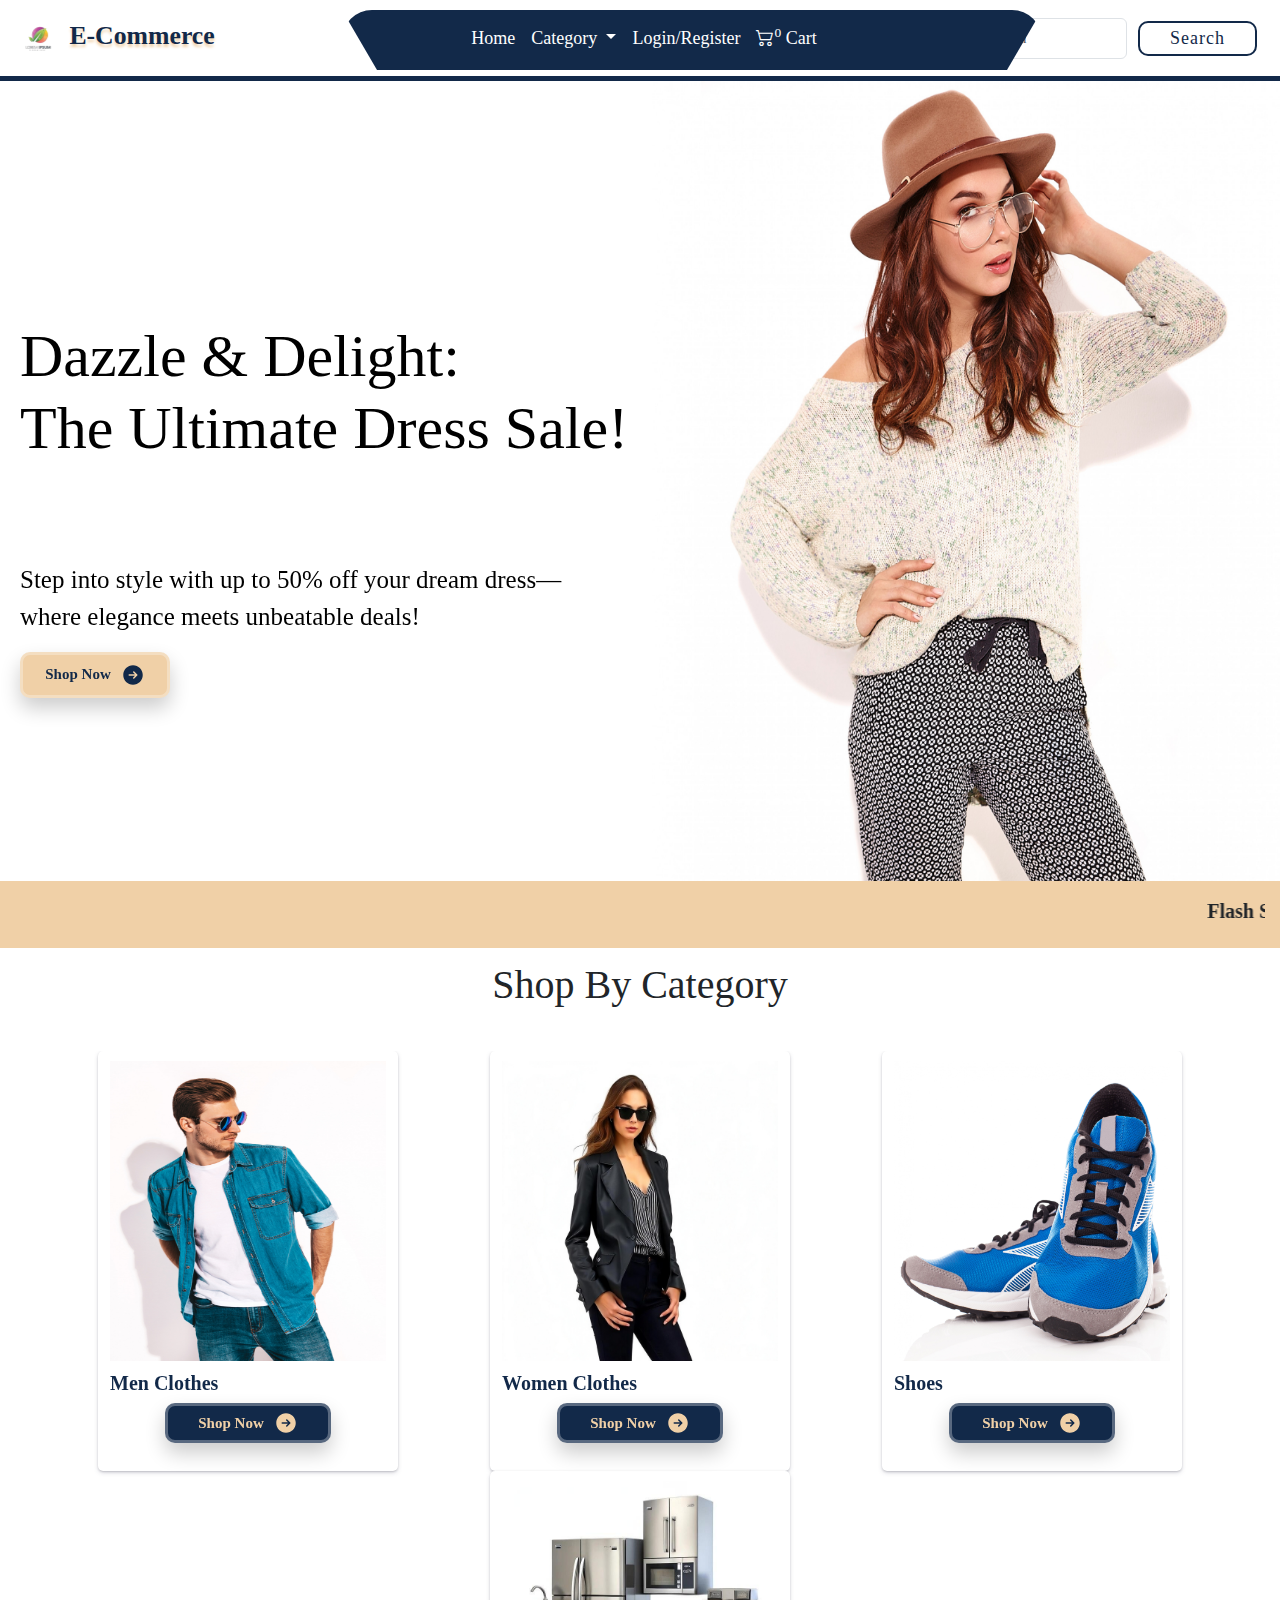
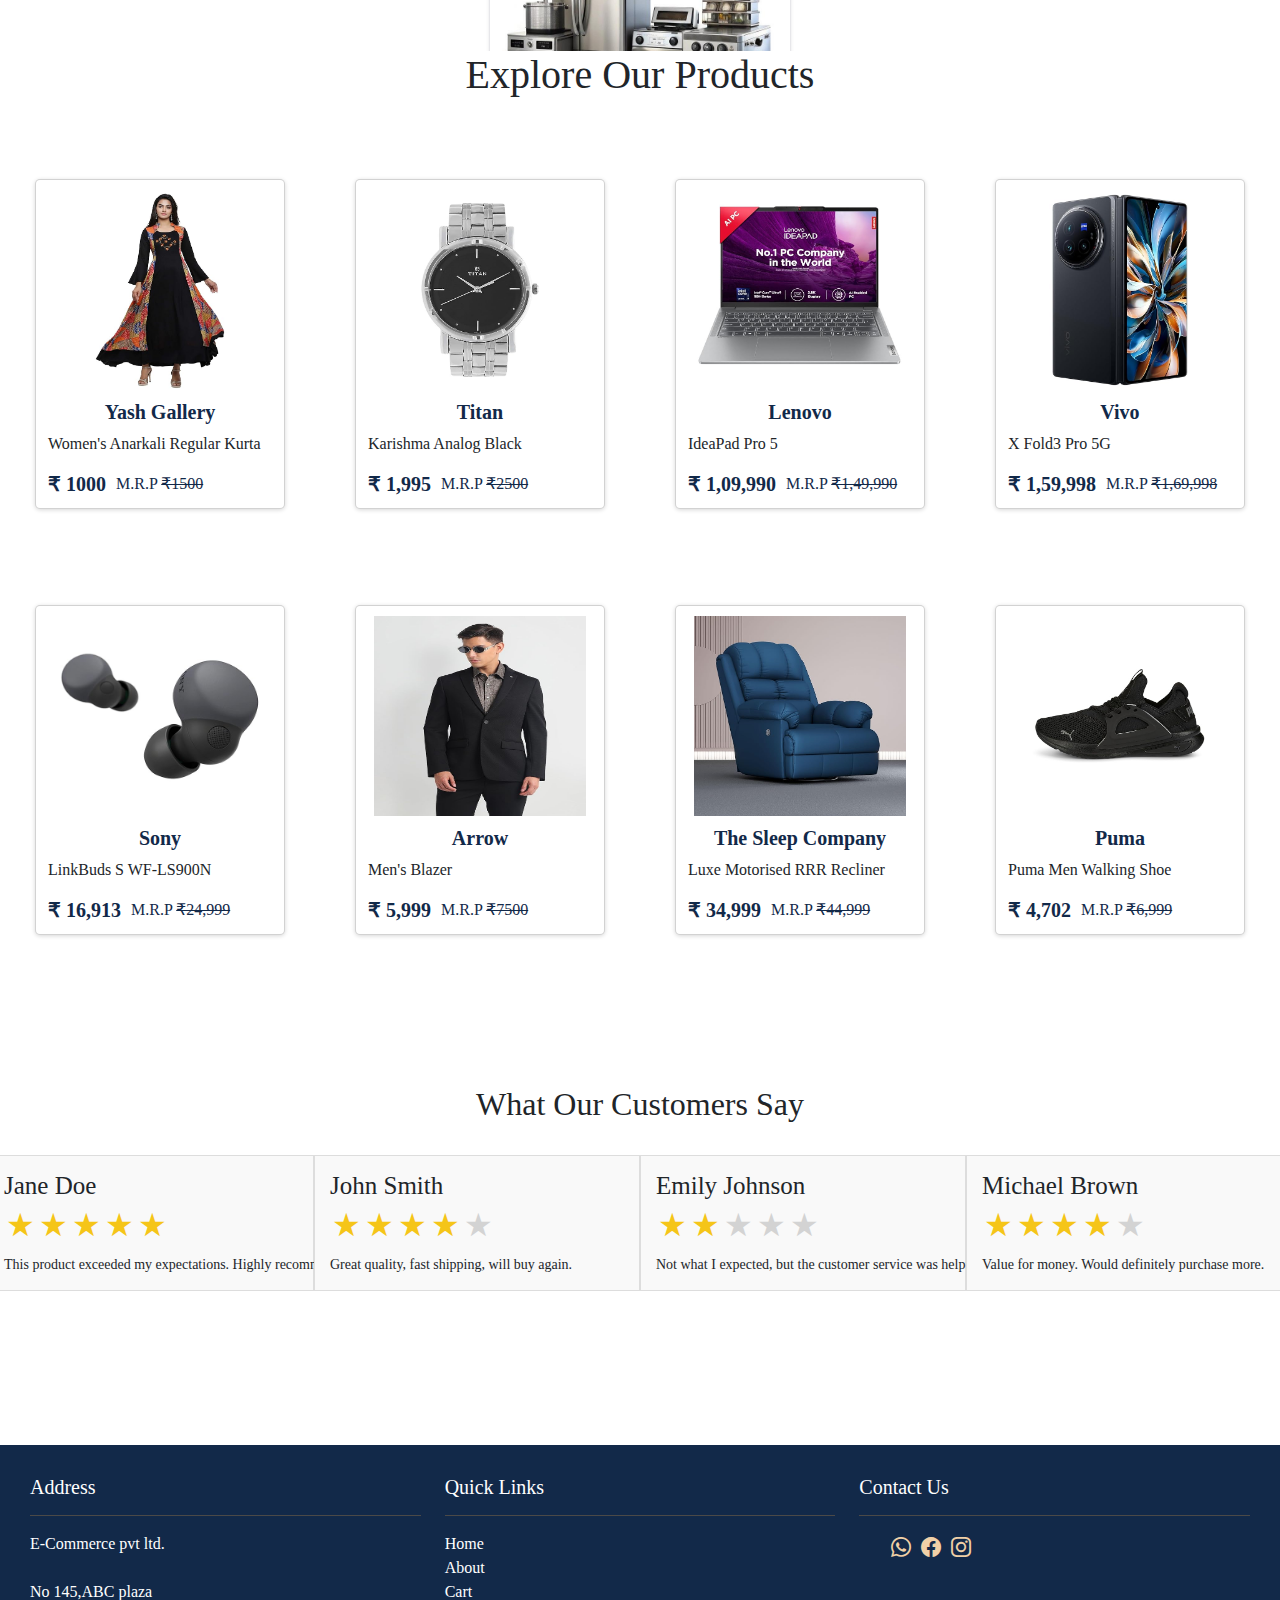
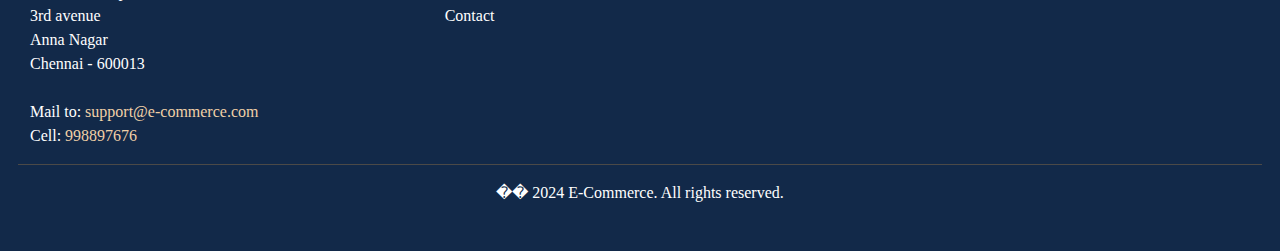
<file: index.html>
<!DOCTYPE html>
<html lang="en">

<head>
    <meta charset="UTF-8">
    <meta name="viewport" content="width=device-width, initial-scale=1.0">
    <title>E-COMMERCE</title>
    <link rel="preconnect" href="https://fonts.googleapis.com">
    <link rel="icon" href="./assets/images/logo.png">
    <link rel="stylesheet" href="https://cdn.jsdelivr.net/npm/bootstrap-icons@1.11.3/font/bootstrap-icons.min.css">
    <link href="https://cdn.jsdelivr.net/npm/bootstrap@5.3.3/dist/css/bootstrap.min.css" rel="stylesheet"
        integrity="sha384-QWTKZyjpPEjISv5WaRU9OFeRpok6YctnYmDr5pNlyT2bRjXh0JMhjY6hW+ALEwIH" crossorigin="anonymous">
    <link rel="stylesheet" href="assets/css/style.css">
    <link rel="stylesheet" href="https://cdnjs.cloudflare.com/ajax/libs/animate.css/4.1.1/animate.min.css" />


</head>

<body>
    <!------------------------------------------- Nav section------------------------------------------------------>
    <nav class="navbar navbar-expand-lg bg-body-tertiary">
        <div class="container-fluid row">
            <a class="navbar-brand col-md-3" href="index.html">
                <img src="./assets/images/logo.png" alt="Bootstrap" width="50" height="50">
                <span class="BrandName">E-Commerce</span>
            </a>
            <div class="col-md-6">
                <div class="nav-mid"></div>
                <div class="collapse navbar-collapse" id="navbarSupportedContent">
                    <ul class="navbar-nav me-auto mb-2 mb-lg-0">
                        <li class="nav-item">
                            <a class="nav-link menu" aria-current="page" href="index.html">Home</a>
                        </li>
                        <li class="nav-item dropdown">
                            <a class="nav-link dropdown-toggle" href="" role="button" data-bs-toggle="dropdown"
                                aria-expanded="false">
                                Category
                            </a>
                            <ul class="dropdown-menu">
                                <li><a class="dropdown-item" href="products.html">Electronics</a></li>
                                <li><a class="dropdown-item" href="products.html">LifeStyle</a></li>
                                <li><a class="dropdown-item" href="products.html">Grocery</a></li>
                            </ul>
                        </li>
                        <li class="nav-item">
                            <a class="nav-link" href="login.html">Login/Register</a>
                        </li>
                        <li class="nav-item">
                            <a class="nav-link" href="cart.html"><i class="bi bi-cart2"></i><span><sup>0</sup></span>
                                Cart</a>
                        </li>
                    </ul>
                </div>
            </div>
            <form class="d-flex col-md-3" role="search">
                <button class="navbar-toggler" type="button" data-bs-toggle="collapse"
                    data-bs-target="#navbarSupportedContent" aria-controls="navbarSupportedContent"
                    aria-expanded="false" aria-label="Toggle navigation">
                    <span class="navbar-toggler-icon"></span>
                </button>
                <input class="form-control me-2" id="searchInput" type="search" placeholder="Search"
                    aria-label="Search">
                <button class="" id="searchBtn" type="submit">Search</button>
            </form>
        </div>
    </nav>
    <!---------------------------------------------------------- Nav Section Ends ----------------------------------------------------->
    <!---------------------------------------------------------- Hero Section---------------------------------------------------------->
    <div class="HeroBody">
        <div class="row">
            <div class="col-md-12">
                <div id="carouselExample" class="carousel slide" data-bs-ride="carousel">
                    <div class="carousel-inner">
                        <div class="carousel-item ">
                            <div class="row">
                                <div class="col-md-6 text-bottom">
                                    <div class="textSplit"></div>
                                    <div class="textSplit animate__animated animate__fadeInDownBig">
                                        <h1>Tech Upgrade Extravaganza: <br> Laptop Sale!</h1>
                                    </div>
                                    <div class="textSplit">
                                        <p class="animate__animated  animate__fadeInLeftBig">Power up your productivity
                                            with up to 40% off the latest laptops— <br>where performance meets savings!
                                        </p>
                                        <a href="products.html" type="submit"
                                            class="shopNowBtn animate__animated animate__fadeInUpBig" name="login">
                                            Buy Now
                                            <svg fill="currentColor" viewBox="0 0 24 24" class="icon">
                                                <path clip-rule="evenodd"
                                                    d="M12 2.25c-5.385 0-9.75 4.365-9.75 9.75s4.365 9.75 9.75 9.75 9.75-4.365 9.75-9.75S17.385 2.25 12 2.25zm4.28 10.28a.75.75 0 000-1.06l-3-3a.75.75 0 10-1.06 1.06l1.72 1.72H8.25a.75.75 0 000 1.5h5.69l-1.72 1.72a.75.75 0 101.06 1.06l3-3z"
                                                    fill-rule="evenodd"></path>
                                            </svg>
                                        </a>
                                    </div>
                                </div>
                                <div class="col-md-6 HomeImage">
                                    <img src="./assets/images/home_images/lap.jpg" class="d-block w-100 h-100"
                                        alt="...">
                                </div>
                            </div>
                        </div>
                        <div class="carousel-item active">
                            <div class="row">
                                <div class="col-md-6 text-bottom">
                                    <div class="textSplit"></div>
                                    <div class="textSplit animate__animated animate__fadeInDownBig">
                                        <h1>Dazzle & Delight: <br> The Ultimate Dress Sale!</h1>
                                    </div>
                                    <div class="textSplit ">
                                        <p class="animate__animated  animate__fadeInLeftBig">Step into style with up to
                                            50% off your dream dress— <br>where elegance meets unbeatable deals!</p>
                                        <a href="products.html"
                                            class="shopNowBtn animate__animated animate__fadeInUpBig" name="login">
                                            Shop Now
                                            <svg fill="currentColor" viewBox="0 0 24 24" class="icon">
                                                <path clip-rule="evenodd"
                                                    d="M12 2.25c-5.385 0-9.75 4.365-9.75 9.75s4.365 9.75 9.75 9.75 9.75-4.365 9.75-9.75S17.385 2.25 12 2.25zm4.28 10.28a.75.75 0 000-1.06l-3-3a.75.75 0 10-1.06 1.06l1.72 1.72H8.25a.75.75 0 000 1.5h5.69l-1.72 1.72a.75.75 0 101.06 1.06l3-3z"
                                                    fill-rule="evenodd"></path>
                                            </svg>
                                        </a>
                                    </div>
                                </div>
                                <div class="col-md-6 HomeImage">
                                    <img src="./assets/images/home_images/fashion.jpg" class="d-block w-100 h-100"
                                        alt="...">
                                </div>
                            </div>
                        </div>
                        <div class="carousel-item">
                            <div class="row">
                                <div class="col-md-6 text-bottom">
                                    <div class="textSplit"></div>
                                    <div class="textSplit animate__animated animate__fadeInDownBig">
                                        <h1>Mobile Mania: <br> Mega Savings on Phones!</h1>
                                    </div>
                                    <div class="textSplit">
                                        <p class="animate__animated  animate__fadeInLeftBig">Get ahead with up to 35%
                                            off the latest mobiles— <br>where cutting-edge tech meets irresistible
                                            prices!</p>
                                        <a href="products.html" type="submit"
                                            class="shopNowBtn animate__animated animate__fadeInUpBig" name="login">
                                            Buy Now
                                            <svg fill="currentColor" viewBox="0 0 24 24" class="icon">
                                                <path clip-rule="evenodd"
                                                    d="M12 2.25c-5.385 0-9.75 4.365-9.75 9.75s4.365 9.75 9.75 9.75 9.75-4.365 9.75-9.75S17.385 2.25 12 2.25zm4.28 10.28a.75.75 0 000-1.06l-3-3a.75.75 0 10-1.06 1.06l1.72 1.72H8.25a.75.75 0 000 1.5h5.69l-1.72 1.72a.75.75 0 101.06 1.06l3-3z"
                                                    fill-rule="evenodd"></path>
                                            </svg>
                                        </a>
                                    </div>
                                </div>
                                <div class="col-md-6 HomeImage">
                                    <img src="./assets/images/home_images/mob.png" class="d-block w-100 h-100"
                                        alt="...">
                                </div>
                            </div>
                        </div>
                    </div>
                    <button class="carousel-control-prev" type="button" data-bs-target="#carouselExample"
                        data-bs-slide="prev">
                        <span class="carousel-control-prev-icon" aria-hidden="true"></span>
                        <span class="visually-hidden">Previous</span>
                    </button>
                    <button class="carousel-control-next" type="button" data-bs-target="#carouselExample"
                        data-bs-slide="next">
                        <span class="carousel-control-next-icon" aria-hidden="true"></span>
                        <span class="visually-hidden">Next</span>
                    </button>
                </div>
            </div>
            <!-- <div class="col-md-4 animate__animated animate__pulse">
                <img id="homeImage" src="./assets/images/home_images/h2.png" alt="">
            </div> -->
            <div class="col-lg-12">
                <div class="announcement-container">
                    <marquee class="marquee" behavior="scroll" direction="left" style="font-size: 20px;">
                        Flash Sale: 20% Off Everything!Shop Now and Save Big—Limited Time Only! ** &nbsp;
                        New Arrivals Are Here! Grab 10% Off on All New Items—Shop the Latest Trends Today! ** &nbsp;
                        Fall Into Savings: Up to 40% Off Selected Items! Shop Our Fall Collection Today! ** &nbsp;
                        Loyalty Pays Off: Earn Double Points on Every Purchase This Week. Shop and Save More! ** &nbsp;
                    </marquee>
                </div>
            </div>
        </div>
    </div>
    <!---------------------------------------------------------- Hero Section Ends---------------------------------------------------------->
    <!---------------------------------------------------------- Categories Section---------------------------------------------------------->
    <div class="categorySection">
        <div class="row">
            <div class="col-md-4"></div>
            <div class="col-md-4 text-center">
                <h1>Shop By Category</h1>
            </div>
            <div class="col-md-4"></div>
        </div>
        <br>
        <div id="categoryCarousel" class="carousel slide" data-bs-ride="carousel" style="height: 600px;">
            <div class="carousel-inner" style="width: 90%;margin: 10px auto;height: 600px;">
                <div class="carousel-item active">
                    <div class="row categoryCardSection">
                        <div class="col-md-3 categoryCard animate__animated animate__fadeInLeft">
                            <img class="categoryImage" src="./assets/images/home_images/mens_clothes.jpg" alt="">
                            <h5 class="categoryTitle"><b>Men Clothes</b></h5>
                            <a href="products.html" type="submit" class="categoryBtn">
                                Shop Now
                                <svg fill="currentColor" viewBox="0 0 24 24" class="icon">
                                    <path clip-rule="evenodd"
                                        d="M12 2.25c-5.385 0-9.75 4.365-9.75 9.75s4.365 9.75 9.75 9.75 9.75-4.365 9.75-9.75S17.385 2.25 12 2.25zm4.28 10.28a.75.75 0 000-1.06l-3-3a.75.75 0 10-1.06 1.06l1.72 1.72H8.25a.75.75 0 000 1.5h5.69l-1.72 1.72a.75.75 0 101.06 1.06l3-3z"
                                        fill-rule="evenodd"></path>
                                </svg>
                            </a>
                        </div>
                        <div class="col-md-3 categoryCard animate__animated animate__fadeInLeft">
                            <img class="categoryImage" src="./assets/images/home_images/women_clothes.jpg" alt="">
                            <h5 class="categoryTitle"><b>Women Clothes</b></h5>
                            <a href="products.html" type="submit" class="categoryBtn">
                                Shop Now
                                <svg fill="currentColor" viewBox="0 0 24 24" class="icon">
                                    <path clip-rule="evenodd"
                                        d="M12 2.25c-5.385 0-9.75 4.365-9.75 9.75s4.365 9.75 9.75 9.75 9.75-4.365 9.75-9.75S17.385 2.25 12 2.25zm4.28 10.28a.75.75 0 000-1.06l-3-3a.75.75 0 10-1.06 1.06l1.72 1.72H8.25a.75.75 0 000 1.5h5.69l-1.72 1.72a.75.75 0 101.06 1.06l3-3z"
                                        fill-rule="evenodd"></path>
                                </svg>
                            </a>
                        </div>
                        <div class="col-md-3 categoryCard animate__animated animate__fadeInRight">
                            <img class="categoryImage" src="./assets/images/home_images/shoes.jpg" alt="">
                            <h5 class="categoryTitle"><b>Shoes</b></h5>
                            <a href="products.html" type="submit" class="categoryBtn">
                                Shop Now
                                <svg fill="currentColor" viewBox="0 0 24 24" class="icon">
                                    <path clip-rule="evenodd"
                                        d="M12 2.25c-5.385 0-9.75 4.365-9.75 9.75s4.365 9.75 9.75 9.75 9.75-4.365 9.75-9.75S17.385 2.25 12 2.25zm4.28 10.28a.75.75 0 000-1.06l-3-3a.75.75 0 10-1.06 1.06l1.72 1.72H8.25a.75.75 0 000 1.5h5.69l-1.72 1.72a.75.75 0 101.06 1.06l3-3z"
                                        fill-rule="evenodd"></path>
                                </svg>
                            </a>
                        </div>
                        <div class="col-md-3 categoryCard animate__animated animate__fadeInRight">
                            <img class="categoryImage" src="./assets/images/home_images/home_appliance.jpg" alt="">
                            <h5 class="categoryTitle"><b>Home Appliances</b></h5>
                            <a href="products.html" type="submit" class="categoryBtn">
                                Shop Now
                                <svg fill="currentColor" viewBox="0 0 24 24" class="icon">
                                    <path clip-rule="evenodd"
                                        d="M12 2.25c-5.385 0-9.75 4.365-9.75 9.75s4.365 9.75 9.75 9.75 9.75-4.365 9.75-9.75S17.385 2.25 12 2.25zm4.28 10.28a.75.75 0 000-1.06l-3-3a.75.75 0 10-1.06 1.06l1.72 1.72H8.25a.75.75 0 000 1.5h5.69l-1.72 1.72a.75.75 0 101.06 1.06l3-3z"
                                        fill-rule="evenodd"></path>
                                </svg>
                            </a>
                        </div>
                    </div>
                </div>
                <div class="carousel-item">
                    <div class="row categoryCardSection">
                        <div class="col-md-3 categoryCard animate__animated animate__fadeInLeft">
                            <img class="categoryImage" src="./assets/images/home_images/electronics.jpg" alt="">
                            <h5 class="categoryTitle"><b>Electronics</b></h5>
                            <a href="products.html" type="submit" class="categoryBtn">
                                Shop Now
                                <svg fill="currentColor" viewBox="0 0 24 24" class="icon">
                                    <path clip-rule="evenodd"
                                        d="M12 2.25c-5.385 0-9.75 4.365-9.75 9.75s4.365 9.75 9.75 9.75 9.75-4.365 9.75-9.75S17.385 2.25 12 2.25zm4.28 10.28a.75.75 0 000-1.06l-3-3a.75.75 0 10-1.06 1.06l1.72 1.72H8.25a.75.75 0 000 1.5h5.69l-1.72 1.72a.75.75 0 101.06 1.06l3-3z"
                                        fill-rule="evenodd"></path>
                                </svg>
                            </a>
                        </div>
                        <div class="col-md-3 categoryCard animate__animated animate__fadeInLeft">
                            <img class="categoryImage" src="./assets/images/home_images/furniture.jpg" alt="">
                            <h5 class="categoryTitle"><b>Furniture</b></h5>
                            <a href="products.html" type="submit" class="categoryBtn">
                                Shop Now
                                <svg fill="currentColor" viewBox="0 0 24 24" class="icon">
                                    <path clip-rule="evenodd"
                                        d="M12 2.25c-5.385 0-9.75 4.365-9.75 9.75s4.365 9.75 9.75 9.75 9.75-4.365 9.75-9.75S17.385 2.25 12 2.25zm4.28 10.28a.75.75 0 000-1.06l-3-3a.75.75 0 10-1.06 1.06l1.72 1.72H8.25a.75.75 0 000 1.5h5.69l-1.72 1.72a.75.75 0 101.06 1.06l3-3z"
                                        fill-rule="evenodd"></path>
                                </svg>
                            </a>
                        </div>
                        <div class="col-md-3 categoryCard animate__animated animate__fadeInRight">
                            <img class="categoryImage" src="./assets/images/home_images/toys.jpg" alt="">
                            <h5 class="categoryTitle"><b>Toys</b></h5>
                            <a href="products.html" type="submit" class="categoryBtn">
                                Shop Now
                                <svg fill="currentColor" viewBox="0 0 24 24" class="icon">
                                    <path clip-rule="evenodd"
                                        d="M12 2.25c-5.385 0-9.75 4.365-9.75 9.75s4.365 9.75 9.75 9.75 9.75-4.365 9.75-9.75S17.385 2.25 12 2.25zm4.28 10.28a.75.75 0 000-1.06l-3-3a.75.75 0 10-1.06 1.06l1.72 1.72H8.25a.75.75 0 000 1.5h5.69l-1.72 1.72a.75.75 0 101.06 1.06l3-3z"
                                        fill-rule="evenodd"></path>
                                </svg>
                            </a>
                        </div>
                        <div class="col-md-3 categoryCard animate__animated animate__fadeInRight">
                            <img class="categoryImage" src="./assets/images/home_images/cosmetics.jpeg" alt="">
                            <h5 class="categoryTitle"><b>Beauty</b></h5>
                            <a href="products.html" type="submit" class="categoryBtn">
                                Shop Now
                                <svg fill="currentColor" viewBox="0 0 24 24" class="icon">
                                    <path clip-rule="evenodd"
                                        d="M12 2.25c-5.385 0-9.75 4.365-9.75 9.75s4.365 9.75 9.75 9.75 9.75-4.365 9.75-9.75S17.385 2.25 12 2.25zm4.28 10.28a.75.75 0 000-1.06l-3-3a.75.75 0 10-1.06 1.06l1.72 1.72H8.25a.75.75 0 000 1.5h5.69l-1.72 1.72a.75.75 0 101.06 1.06l3-3z"
                                        fill-rule="evenodd"></path>
                                </svg>
                            </a>
                        </div>
                    </div>
                </div>

            </div>
            <button class="carousel-control-prev" type="button" data-bs-target="#categoryCarousel" data-bs-slide="prev"
                style="height: 400px;">
                <span class="visually-hidden">Previous</span>
            </button>
            <button class="carousel-control-next" type="button" data-bs-target="#categoryCarousel" data-bs-slide="next"
                style="height: 400px;">
                <span class="visually-hidden">Next</span>
            </button>
        </div>

        <br>

    </div>
    <!---------------------------------------------------------- Categories Section Ends---------------------------------------------------------->
    <!---------------------------------------------------------- Most Section ---------------------------------------------------------->
    <div class="mostSection">
        <div class="container-fluid">
            <div class="row">
                <div class="col-md-4"></div>
                <div class="col-md-4 text-center">
                    <h1>Explore Our Products</h1>
                </div>
                <div class="col-md-4"></div>
            </div>
            <br>
            <br>
            <br>
            <div class="row">
                <div class="col-md-3 mostSectionCard card">
                    <img class="mostSectionImage" src="./assets/images/home_images/mb1.jpg" alt="">
                    <h5 class="mostSectionTitle text-center"><b>Yash Gallery</b></h5>
                    <p> Women's Anarkali Regular Kurta</p>
                    <div class="msPrice">
                        <h5><b>&#8377; 1000</b></h5>
                        <p>M.R.P <del>&#8377;1500</del></p>
                    </div>
                    <div class="cardBody">
                        <div id="carouselMB1" class="carousel slide carousel-fade">
                            <div class="carousel-inner">
                                <div class="carousel-item active">
                                    <img src="./assets/images/home_images/mb1.jpg" class="card-img-top">
                                </div>
                                <div class="carousel-item">
                                    <img src="./assets/images/home_images/mb1_2.jpg" class="card-img-top">
                                </div>
                                <div class="carousel-item">
                                    <img src="./assets/images/home_images/mb1_3.jpg" class="card-img-top">
                                </div>
                                <div class="carousel-item">
                                    <img src="./assets/images/home_images/mb1_4.jpg" class="card-img-top">
                                </div>
                            </div>
                            <button class="carousel-control-prev" type="button" data-bs-target="#carouselMB1"
                                data-bs-slide="prev"
                                style="background-color: black; height: 30px;width: 30px;margin: auto 0;">
                                <span class="carousel-control-prev-icon" aria-hidden="true"></span>
                            </button>
                            <button class="carousel-control-next" type="button" data-bs-target="#carouselMB1"
                                data-bs-slide="next"
                                style="background-color: black; height: 30px;width: 30px;margin: auto 0;">
                                <span class="carousel-control-next-icon" aria-hidden="true"></span>
                            </button>
                        </div>
                        <h5 class="mostSectionTitle text-center"><b>Yash Gallery</b></h5>
                        <p> Women's Viscose Shrug Style Printed Embroidered Anarkali Regular Kurta</p>
                        <div class="rating d-flex" style="gap: 5px;">
                            <i class="bi bi-star-fill mbSF"></i>
                            <i class="bi bi-star-fill mbSF"></i>
                            <i class="bi bi-star-fill mbSF"></i>
                            <i class="bi bi-star-fill mbSF"></i>
                            <i class="bi bi-star-half mbSF"></i>
                            <p>(400)</p>
                        </div>
                        <div class="msPrice">
                            <h5><b>&#8377; 1000</b></h5>
                            <p>M.R.P <del>&#8377;1500</del></p>
                        </div>
                        <div class="msButtons d-flex" style="gap: 10px;">
                            <a href="#" type="submit" class="mostSectionBuyBtn">
                                Buy Now
                                <i class="bi bi-arrow-right-circle-fill mbIcon"></i>
                            </a>
                            <a href="#" type="submit" class="mostSectionATCBtn">
                                Add to Cart
                                <i class="bi bi-arrow-right-circle-fill mbIcon"></i>
                            </a>
                        </div>
                    </div>
                </div>
                <div class="col-md-3 mostSectionCard card">
                    <img class="mostSectionImage" src="./assets/images/home_images/mb2.jpg" alt="">
                    <h5 class="mostSectionTitle text-center"><b>Titan</b></h5>
                    <p>Karishma Analog Black</p>
                    <div class="msPrice">
                        <h5><b>&#8377; 1,995</b></h5>
                        <p>M.R.P <del>&#8377;2500</del></p>
                    </div>
                    <div class="cardBody">
                        <div id="carouselMB2" class="carousel slide carousel-fade">
                            <div class="carousel-inner">
                                <div class="carousel-item active">
                                    <img src="./assets/images/home_images/mb2.jpg" class="card-img-top">
                                </div>
                                <div class="carousel-item">
                                    <img src="./assets/images/home_images/mb2_2.jpg" class="card-img-top">
                                </div>
                                <div class="carousel-item">
                                    <img src="./assets/images/home_images/mb2_3.jpg" class="card-img-top">
                                </div>

                            </div>
                            <button class="carousel-control-prev" type="button" data-bs-target="#carouselMB2"
                                data-bs-slide="prev"
                                style="background-color: black; height: 30px;width: 30px;margin: auto 0;">
                                <span class="carousel-control-prev-icon" aria-hidden="true"></span>
                            </button>
                            <button class="carousel-control-next" type="button" data-bs-target="#carouselMB2"
                                data-bs-slide="next"
                                style="background-color: black; height: 30px;width: 30px;margin: auto 0;">
                                <span class="carousel-control-next-icon" aria-hidden="true"></span>
                            </button>
                        </div>
                        <h5 class="mostSectionTitle text-center"><b>Titan</b></h5>
                        <p>Karishma Analog Black Dial Men's Watch NM1639SM02/NN1639SM02</p>
                        <div class="rating d-flex" style="gap: 5px;">
                            <i class="bi bi-star-fill mbSF"></i>
                            <i class="bi bi-star-fill mbSF"></i>
                            <i class="bi bi-star-fill mbSF"></i>
                            <i class="bi bi-star-fill mbSF"></i>
                            <i class="bi bi-star-half mbSF"></i>
                            <p>(1,254)</p>
                        </div>
                        <div class="msPrice">
                            <h5><b>&#8377; 1,995</b></h5>
                            <p>M.R.P <del>&#8377;2500</del></p>
                        </div>
                        <div class="msButtons d-flex" style="gap: 10px;">
                            <a href="#" type="submit" class="mostSectionBuyBtn">
                                Buy Now
                                <i class="bi bi-arrow-right-circle-fill mbIcon"></i>
                            </a>
                            <a href="#" type="submit" class="mostSectionATCBtn">
                                Add to Cart
                                <i class="bi bi-arrow-right-circle-fill mbIcon"></i>
                            </a>
                        </div>
                    </div>
                </div>
                <div class="col-md-3 mostSectionCard card">
                    <img class="mostSectionImage" src="./assets/images/home_images/mb3.jpg" alt="">
                    <h5 class="mostSectionTitle text-center"><b>Lenovo</b></h5>
                    <p>IdeaPad Pro 5 </p>
                    <div class="msPrice">
                        <h5><b>&#8377; 1,09,990</b></h5>
                        <p>M.R.P <del>&#8377;1,49,990</del></p>
                    </div>
                    <div class="cardBody">
                        <div id="carouselMB3" class="carousel slide carousel-fade">
                            <div class="carousel-inner">
                                <div class="carousel-item active">
                                    <img src="./assets/images/home_images/mb3.jpg" class="card-img-top">
                                </div>
                                <div class="carousel-item">
                                    <img src="./assets/images/home_images/mb3_2.jpg" class="card-img-top">
                                </div>
                                <div class="carousel-item">
                                    <img src="./assets/images/home_images/mb3_3.jpg" class="card-img-top">
                                </div>

                            </div>
                            <button class="carousel-control-prev" type="button" data-bs-target="#carouselMB3"
                                data-bs-slide="prev"
                                style="background-color: black; height: 30px;width: 30px;margin: auto 0;">
                                <span class="carousel-control-prev-icon" aria-hidden="true"></span>
                            </button>
                            <button class="carousel-control-next" type="button" data-bs-target="#carouselMB3"
                                data-bs-slide="next"
                                style="background-color: black; height: 30px;width: 30px;margin: auto 0;">
                                <span class="carousel-control-next-icon" aria-hidden="true"></span>
                            </button>
                        </div>
                        <h5 class="mostSectionTitle text-center"><b>Lenovo</b></h5>
                        <p>IdeaPad Pro 5 Intel Evo Core Ultra 9 185H 14" (35.56cm) 2.8K-OLED 400Nits 120Hz
                            Laptop
                            83D2001GIN</p>
                        <div class="rating d-flex" style="gap: 5px;">
                            <i class="bi bi-star-fill mbSF"></i>
                            <i class="bi bi-star-fill mbSF"></i>
                            <i class="bi bi-star-fill mbSF"></i>
                            <i class="bi bi-star-fill mbSF"></i>
                            <i class="bi bi-star-half mbSF"></i>
                            <p>(121)</p>
                        </div>
                        <div class="msPrice">
                            <h5><b>&#8377; 1,09,990</b></h5>
                            <p>M.R.P <del>&#8377;1,49,990</del></p>
                        </div>
                        <div class="msButtons d-flex" style="gap: 10px;">
                            <a href="#" type="submit" class="mostSectionBuyBtn">
                                Buy Now
                                <i class="bi bi-arrow-right-circle-fill mbIcon"></i>
                            </a>
                            <a href="#" type="submit" class="mostSectionATCBtn">
                                Add to Cart
                                <i class="bi bi-arrow-right-circle-fill mbIcon"></i>
                            </a>
                        </div>
                    </div>
                </div>
                <div class="col-md-3 mostSectionCard card">
                    <img class="mostSectionImage" src="./assets/images/home_images/mb4.jpg" alt="">
                    <h5 class="mostSectionTitle text-center"><b>Vivo</b></h5>
                    <p>X Fold3 Pro 5G</p>
                    <div class="msPrice">
                        <h5><b>&#8377; 1,59,998</b></h5>
                        <p>M.R.P <del>&#8377;1,69,998</del></p>
                    </div>
                    <div class="cardBody">
                        <div id="carouselMB4" class="carousel slide carousel-fade">
                            <div class="carousel-inner">
                                <div class="carousel-item active">
                                    <img src="./assets/images/home_images/mb4.jpg" class="card-img-top">
                                </div>
                                <div class="carousel-item">
                                    <img src="./assets/images/home_images/mb4_2.jpg" class="card-img-top">
                                </div>
                                <div class="carousel-item">
                                    <img src="./assets/images/home_images/mb4_3.jpg" class="card-img-top">
                                </div>

                            </div>
                            <button class="carousel-control-prev" type="button" data-bs-target="#carouselMB4"
                                data-bs-slide="prev"
                                style="background-color: black; height: 30px;width: 30px;margin: auto 0;">
                                <span class="carousel-control-prev-icon" aria-hidden="true"></span>
                            </button>
                            <button class="carousel-control-next" type="button" data-bs-target="#carouselMB4"
                                data-bs-slide="next"
                                style="background-color: black; height: 30px;width: 30px;margin: auto 0;">
                                <span class="carousel-control-next-icon" aria-hidden="true"></span>
                            </button>
                        </div>
                        <h5 class="mostSectionTitle text-center"><b>Vivo</b></h5>
                        <p>X Fold3 Pro 5G (Celestial Black, 16GB RAM, 512GB Storage)</p>
                        <div class="rating d-flex" style="gap: 5px;">
                            <i class="bi bi-star-fill mbSF"></i>
                            <i class="bi bi-star-fill mbSF"></i>
                            <i class="bi bi-star-fill mbSF"></i>
                            <i class="bi bi-star-fill mbSF"></i>
                            <i class="bi bi-star-half mbSF"></i>
                            <p>(215)</p>
                        </div>
                        <div class="msPrice">
                            <h5><b>&#8377; 1,59,998</b></h5>
                            <p>M.R.P <del>&#8377;1,69,998</del></p>
                        </div>
                        <div class="msButtons d-flex" style="gap: 10px;">
                            <a href="#" type="submit" class="mostSectionBuyBtn">
                                Buy Now
                                <i class="bi bi-arrow-right-circle-fill mbIcon"></i>
                            </a>
                            <a href="#" type="submit" class="mostSectionATCBtn">
                                Add to Cart
                                <i class="bi bi-arrow-right-circle-fill mbIcon"></i>
                            </a>
                        </div>
                    </div>
                </div>
            </div><br><br>
            <br><br>
            <div class="row">
                <div class="col-md-3 mostSectionCard card">
                    <img class="mostSectionImage" src="./assets/images/home_images/mb5.jpg" alt="">
                    <h5 class="mostSectionTitle text-center"><b>Sony</b></h5>
                    <p>LinkBuds S WF-LS900N </p>
                    <div class="msPrice">
                        <h5><b>&#8377; 16,913</b></h5>
                        <p>M.R.P <del>&#8377;24,999</del></p>
                    </div>
                    <div class="cardBody">
                        <div id="carouselMB5" class="carousel slide carousel-fade">
                            <div class="carousel-inner">
                                <div class="carousel-item active">
                                    <img src="./assets/images/home_images/mb5.jpg" class="card-img-top">
                                </div>
                                <div class="carousel-item">
                                    <img src="./assets/images/home_images/mb5_2.jpg" class="card-img-top">
                                </div>
                                <div class="carousel-item">
                                    <img src="./assets/images/home_images/mb5_3.jpg" class="card-img-top">
                                </div>

                            </div>
                            <button class="carousel-control-prev" type="button" data-bs-target="#carouselMB5"
                                data-bs-slide="prev"
                                style="background-color: black; height: 30px;width: 30px;margin: auto 0;">
                                <span class="carousel-control-prev-icon" aria-hidden="true"></span>
                            </button>
                            <button class="carousel-control-next" type="button" data-bs-target="#carouselMB5"
                                data-bs-slide="next"
                                style="background-color: black; height: 30px;width: 30px;margin: auto 0;">
                                <span class="carousel-control-next-icon" aria-hidden="true"></span>
                            </button>
                        </div>
                        <h5 class="mostSectionTitle text-center"><b>Sony</b></h5>
                        <p>LinkBuds S WF-LS900N Noise Cancellation Earbuds, Spotify
                            Tap & Crystal Clear Calling Ultralight Weight</p>
                        <div class="rating d-flex" style="gap: 5px;">
                            <i class="bi bi-star-fill mbSF"></i>
                            <i class="bi bi-star-fill mbSF"></i>
                            <i class="bi bi-star-fill mbSF"></i>
                            <i class="bi bi-star-fill mbSF"></i>
                            <i class="bi bi-star-half mbSF"></i>
                            <p>(400)</p>
                        </div>
                        <div class="msPrice">
                            <h5><b>&#8377; 16,913</b></h5>
                            <p>M.R.P <del>&#8377;24,999</del></p>
                        </div>
                        <div class="msButtons d-flex" style="gap: 10px;">
                            <a href="#" type="submit" class="mostSectionBuyBtn">
                                Buy Now
                                <i class="bi bi-arrow-right-circle-fill mbIcon"></i>
                            </a>
                            <a href="#" type="submit" class="mostSectionATCBtn">
                                Add to Cart
                                <i class="bi bi-arrow-right-circle-fill mbIcon"></i>
                            </a>
                        </div>
                    </div>
                </div>
                <div class="col-md-3 mostSectionCard card">
                    <img class="mostSectionImage" src="./assets/images/home_images/mb6.jpg" alt="">
                    <h5 class="mostSectionTitle text-center"><b>Arrow</b></h5>
                    <p>Men's Blazer</p>
                    <div class="msPrice">
                        <h5><b>&#8377; 5,999</b></h5>
                        <p>M.R.P <del>&#8377;7500</del></p>
                    </div>
                    <div class="cardBody">
                        <div id="carouselMB6" class="carousel slide carousel-fade">
                            <div class="carousel-inner">
                                <div class="carousel-item active">
                                    <img src="./assets/images/home_images/mb6.jpg" class="card-img-top">
                                </div>
                                <div class="carousel-item">
                                    <img src="./assets/images/home_images/mb6_2.jpg" class="card-img-top">
                                </div>
                                <div class="carousel-item">
                                    <img src="./assets/images/home_images/mb6_3.jpg" class="card-img-top">
                                </div>
                                <div class="carousel-item">
                                    <img src="./assets/images/home_images/mb6_4.jpg" class="card-img-top">
                                </div>
                            </div>
                            <button class="carousel-control-prev" type="button" data-bs-target="#carouselMB6"
                                data-bs-slide="prev"
                                style="background-color: black; height: 30px;width: 30px;margin: auto 0;">
                                <span class="carousel-control-prev-icon" aria-hidden="true"></span>
                            </button>
                            <button class="carousel-control-next" type="button" data-bs-target="#carouselMB6"
                                data-bs-slide="next"
                                style="background-color: black; height: 30px;width: 30px;margin: auto 0;">
                                <span class="carousel-control-next-icon" aria-hidden="true"></span>
                            </button>
                        </div>
                        <h5 class="mostSectionTitle text-center"><b>Arrow</b></h5>
                        <p>Men's Single Breasted Slim Blazer</p>
                        <div class="rating d-flex" style="gap: 5px;">
                            <i class="bi bi-star-fill mbSF"></i>
                            <i class="bi bi-star-fill mbSF"></i>
                            <i class="bi bi-star-fill mbSF"></i>
                            <i class="bi bi-star-fill mbSF"></i>
                            <i class="bi bi-star mbSF"></i>
                            <p>(674)</p>
                        </div>
                        <div class="msPrice">
                            <h5><b>&#8377; 5,999</b></h5>
                            <p>M.R.P <del>&#8377;7500</del></p>
                        </div>
                        <div class="msButtons d-flex" style="gap: 10px;">
                            <a href="#" type="submit" class="mostSectionBuyBtn">
                                Buy Now
                                <i class="bi bi-arrow-right-circle-fill mbIcon"></i>
                            </a>
                            <a href="#" type="submit" class="mostSectionATCBtn">
                                Add to Cart
                                <i class="bi bi-arrow-right-circle-fill mbIcon"></i>
                            </a>
                        </div>
                    </div>
                </div>
                <div class="col-md-3 mostSectionCard card">
                    <img class="mostSectionImage" src="./assets/images/home_images/mb7.jpg" alt="">
                    <h5 class="mostSectionTitle text-center"><b>The Sleep Company</b></h5>
                    <p>Luxe Motorised RRR Recliner</p>
                    <div class="msPrice">
                        <h5><b>&#8377; 34,999</b></h5>
                        <p>M.R.P <del>&#8377;44,999</del></p>
                    </div>
                    <div class="cardBody">
                        <div id="carouselMB7" class="carousel slide carousel-fade">
                            <div class="carousel-inner">
                                <div class="carousel-item active">
                                    <img src="./assets/images/home_images/mb7.jpg" class="card-img-top">
                                </div>
                                <div class="carousel-item">
                                    <img src="./assets/images/home_images/mb7_2.jpg" class="card-img-top">
                                </div>
                                <div class="carousel-item">
                                    <img src="./assets/images/home_images/mb7_3.jpg" class="card-img-top">
                                </div>
                                <div class="carousel-item">
                                    <img src="./assets/images/home_images/mb7_4.jpg" class="card-img-top">
                                </div>
                            </div>
                            <button class="carousel-control-prev" type="button" data-bs-target="#carouselMB7"
                                data-bs-slide="prev"
                                style="background-color: black; height: 30px;width: 30px;margin: auto 0;">
                                <span class="carousel-control-prev-icon" aria-hidden="true"></span>
                            </button>
                            <button class="carousel-control-next" type="button" data-bs-target="#carouselMB7"
                                data-bs-slide="next"
                                style="background-color: black; height: 30px;width: 30px;margin: auto 0;">
                                <span class="carousel-control-next-icon" aria-hidden="true"></span>
                            </button>
                        </div>
                        <h5 class="mostSectionTitle text-center"><b>The Sleep Company</b></h5>
                        <p> Luxe Motorised RRR Recliner |Patented SmartGRID Technology
                            Rocking Sofa | Unique Lumbar Design | Blue</p>
                        <div class="rating d-flex" style="gap: 5px;">
                            <i class="bi bi-star-fill mbSF"></i>
                            <i class="bi bi-star-fill mbSF"></i>
                            <i class="bi bi-star-fill mbSF"></i>
                            <i class="bi bi-star-fill mbSF"></i>
                            <i class="bi bi-star-half mbSF"></i>
                            <p>(400)</p>
                        </div>
                        <div class="msPrice">
                            <h5><b>&#8377; 34,999</b></h5>
                            <p>M.R.P <del>&#8377;44,999</del></p>
                        </div>
                        <div class="msButtons d-flex" style="gap: 10px;">
                            <a href="#" type="submit" class="mostSectionBuyBtn">
                                Buy Now
                                <i class="bi bi-arrow-right-circle-fill mbIcon"></i>
                            </a>
                            <a href="#" type="submit" class="mostSectionATCBtn">
                                Add to Cart
                                <i class="bi bi-arrow-right-circle-fill mbIcon"></i>
                            </a>
                        </div>
                    </div>
                </div>
                <div class="col-md-3 mostSectionCard card">
                    <img class="mostSectionImage" src="./assets/images/home_images/mb8.jpg" alt="">
                    <h5 class="mostSectionTitle text-center"><b>Puma</b></h5>
                    <p>Puma Men Walking Shoe</p>
                    <div class="msPrice">
                        <h5><b>&#8377; 4,702</b></h5>
                        <p>M.R.P <del>&#8377;6,999</del></p>
                    </div>
                    <div class="cardBody">
                        <div id="carouselMB8" class="carousel slide carousel-fade">
                            <div class="carousel-inner">
                                <div class="carousel-item active">
                                    <img src="./assets/images/home_images/mb8.jpg" class="card-img-top">
                                </div>
                                <div class="carousel-item">
                                    <img src="./assets/images/home_images/mb8_2.jpg" class="card-img-top">
                                </div>
                                <div class="carousel-item">
                                    <img src="./assets/images/home_images/mb8_3.jpg" class="card-img-top">
                                </div>
                                <div class="carousel-item">
                                    <img src="./assets/images/home_images/mb8_4.jpg" class="card-img-top">
                                </div>
                            </div>
                            <button class="carousel-control-prev" type="button" data-bs-target="#carouselMB8"
                                data-bs-slide="prev"
                                style="background-color: black; height: 30px;width: 30px;margin: auto 0;">
                                <span class="carousel-control-prev-icon" aria-hidden="true"></span>
                            </button>
                            <button class="carousel-control-next" type="button" data-bs-target="#carouselMB8"
                                data-bs-slide="next"
                                style="background-color: black; height: 30px;width: 30px;margin: auto 0;">
                                <span class="carousel-control-next-icon" aria-hidden="true"></span>
                            </button>
                        </div>
                        <h5 class="mostSectionTitle text-center"><b>Puma</b></h5>
                        <p>Puma Mens Softride Enzo Evo Walking Shoe</p>
                        <div class="rating d-flex" style="gap: 5px;">
                            <i class="bi bi-star-fill mbSF"></i>
                            <i class="bi bi-star-fill mbSF"></i>
                            <i class="bi bi-star-fill mbSF"></i>
                            <i class="bi bi-star-fill mbSF"></i>
                            <i class="bi bi-star mbSF"></i>
                            <p>(200)</p>
                        </div>
                        <div class="msPrice">
                            <h5><b>&#8377; 4,702</b></h5>
                            <p>M.R.P <del>&#8377;6,999</del></p>
                        </div>
                        <div class="msButtons d-flex" style="gap: 10px;">
                            <a href="#" type="submit" class="mostSectionBuyBtn">
                                Buy Now
                                <i class="bi bi-arrow-right-circle-fill mbIcon"></i>
                            </a>
                            <a href="#" type="submit" class="mostSectionATCBtn">
                                Add to Cart
                                <i class="bi bi-arrow-right-circle-fill mbIcon"></i>
                            </a>
                        </div>
                    </div>
                </div>
            </div>
        </div>
    </div>
    <!---------------------------------------------------------- Most Section Ends---------------------------------------------------------->

    <!---------------------------------------------------------- Review Section ---------------------------------------------------------->
    <div class="reviewSection">
        <h2 class="text-center">What Our Customers Say</h2>
        <br>
        <div class="review-section">
            <div class="review-wrapper row">
                <div class="review col-md-3">
                    <h3>Jane Doe</h3>
                    <div class="stars">
                        <span class="star filled">&#9733;</span>
                        <span class="star filled">&#9733;</span>
                        <span class="star filled">&#9733;</span>
                        <span class="star filled">&#9733;</span>
                        <span class="star filled">&#9733;</span>
                    </div>
                    <p>This product exceeded my expectations. Highly recommend!</p>
                </div>
                <div class="review col-md-3">
                    <h3>John Smith</h3>
                    <div class="stars">
                        <span class="star filled">&#9733;</span>
                        <span class="star filled">&#9733;</span>
                        <span class="star filled">&#9733;</span>
                        <span class="star filled">&#9733;</span>
                        <span class="star ">&#9733;</span>
                    </div>
                    <p>Great quality, fast shipping, will buy again.</p>
                </div>
                <div class="review col-md-3">
                    <h3>Emily Johnson</h3>
                    <div class="stars">
                        <span class="star filled">&#9733;</span>
                        <span class="star filled">&#9733;</span>
                        <span class="star ">&#9733;</span>
                        <span class="star ">&#9733;</span>
                        <span class="star ">&#9733;</span>
                    </div>
                    <p>Not what I expected, but the customer service was helpful.</p>
                </div>
                <div class="review col-md-3">
                    <h3>Michael Brown</h3>
                    <div class="stars">
                        <span class="star filled">&#9733;</span>
                        <span class="star filled">&#9733;</span>
                        <span class="star filled">&#9733;</span>
                        <span class="star filled">&#9733;</span>
                        <span class="star ">&#9733;</span>
                    </div>
                    <p>Value for money. Would definitely purchase more.</p>
                </div>
            </div>
        </div>

    </div>
    <!---------------------------------------------------------- Review Section Ends---------------------------------------------------------->

    <!---------------------------------------------------------- Footer Section---------------------------------------------------------->
    <div class="Footer container-fluid">
        <div class="row">
            <div class="col-md-4">
                <h5>Address</h5>
                <hr class="footerHr">
                <p>E-Commerce pvt ltd.
                    <br><br>
                    No 145,ABC plaza <br>
                    3rd avenue <br>
                    Anna Nagar <br>
                    Chennai - 600013 <br><br>
                    Mail to: <a href="mailto:support@e-commerce.com" class="contact">support@e-commerce.com</a> <br>
                    Cell: <a href="tel:+91 998897676" class="contact">998897676</a> <br>
                </p>
            </div>
            <div class="col-md-4 quickLinks">
                <h5>Quick Links</h5>
                <hr class="footerHr">
                <a href="" class="quickLinks">Home</a><br>
                <a href="" class="quickLinks">About</a><br>
                <a href="" class="quickLinks">Cart</a><br>
                <a href="" class="quickLinks">Contact</a>
            </div>
            <div class="col-md-4 contactLinks">
                <h5>Contact Us</h5>
                <hr class="footerHr">
                <ul>
                    <li><a href=""><i class="bi bi-whatsapp"></i></a></li>
                    <li><a href=""><i class="bi bi-facebook"></i></a></li>
                    <li><a href=""><i class="bi bi-instagram"></i></a></li>
                </ul>
            </div>
            <hr class="footerHr">
            <div class="col-md-12 text-center">
                <p>�� 2024 E-Commerce. All rights reserved.</p>
            </div>
        </div>
    </div>
    <!---------------------------------------------------------- Footer Section Ends---------------------------------------------------------->

    <!---------------------------------------------------------- Scripts -------------------------------------------------------------->
    <script src="https://cdn.jsdelivr.net/npm/bootstrap@5.3.3/dist/js/bootstrap.bundle.min.js"
        integrity="sha384-YvpcrYf0tY3lHB60NNkmXc5s9fDVZLESaAA55NDzOxhy9GkcIdslK1eN7N6jIeHz"
        crossorigin="anonymous"></script>

</body>

</html>
</file>
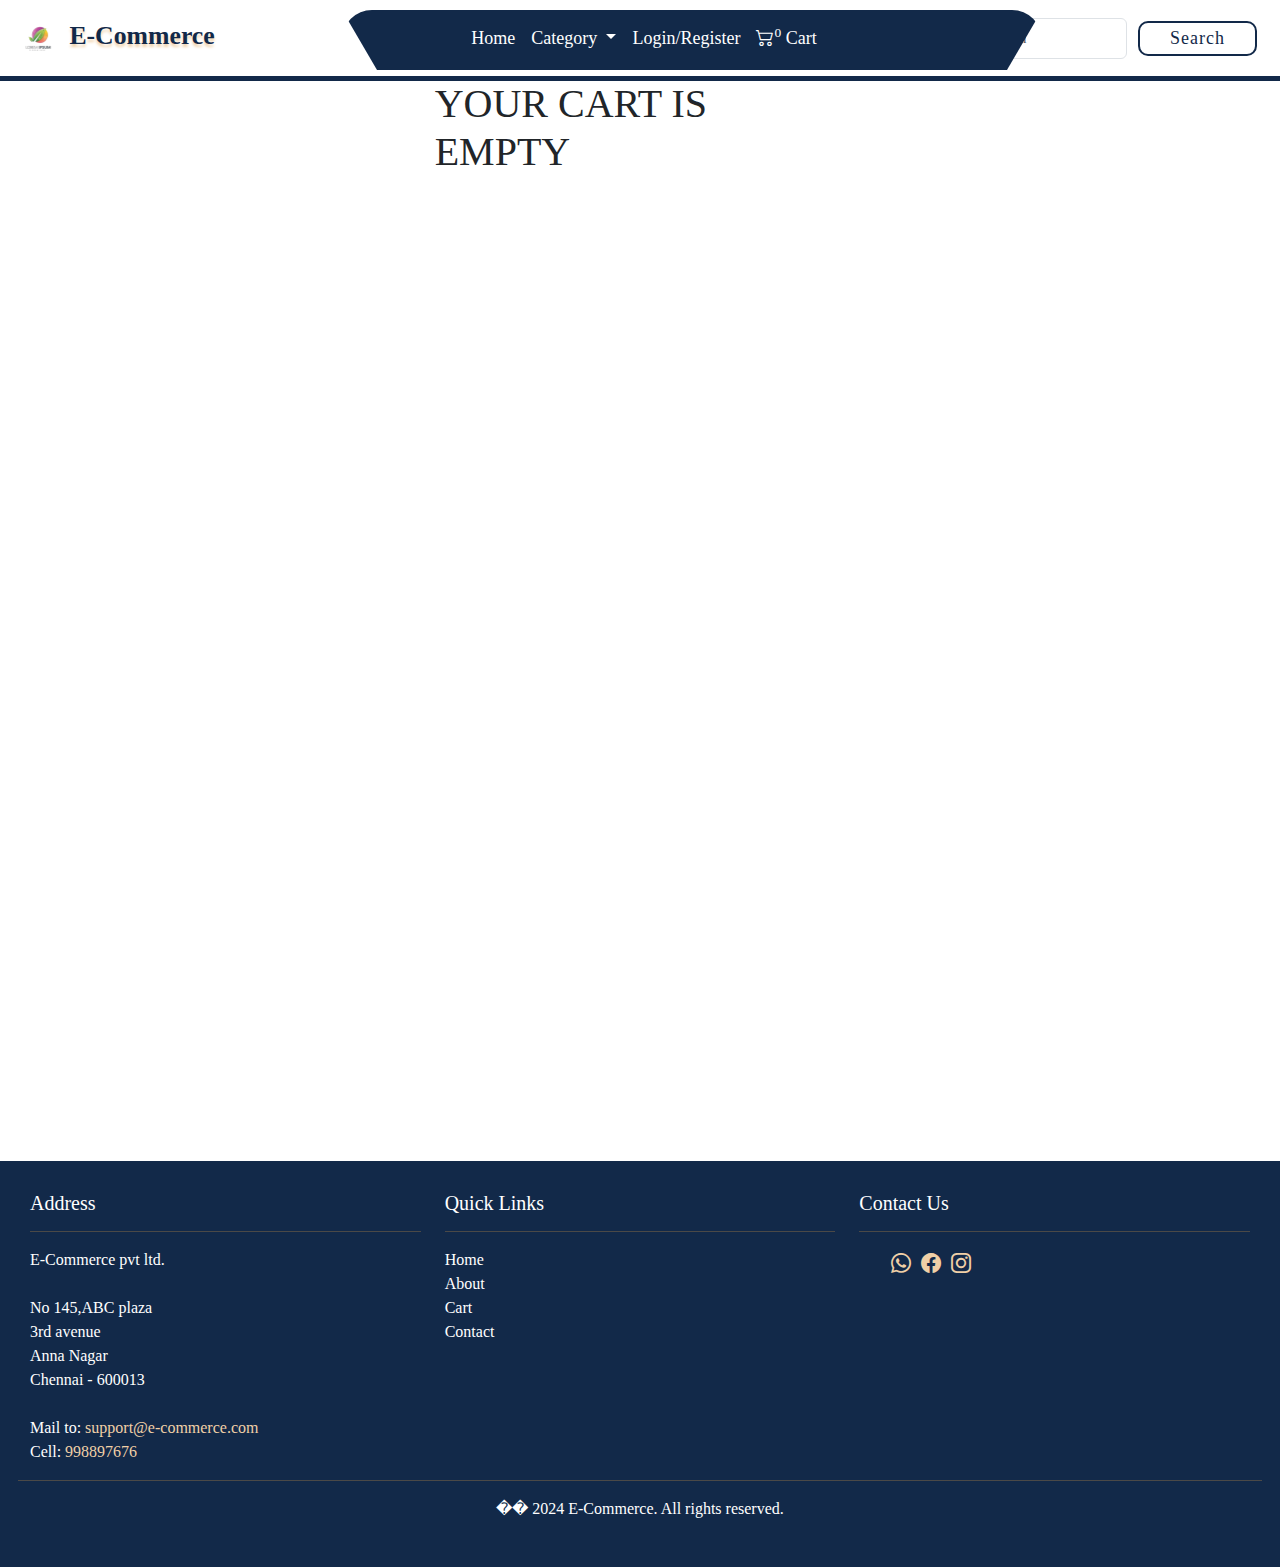
<file: cart.html>
<!DOCTYPE html>
<html lang="en">

<head>
    <meta charset="UTF-8">
    <meta name="viewport" content="width=device-width, initial-scale=1.0">
    <title>E-COMMERCE</title>
    <link rel="preconnect" href="https://fonts.googleapis.com">
    <link rel="icon" href="./assets/images/logo.png">
    <link rel="stylesheet" href="https://cdn.jsdelivr.net/npm/bootstrap-icons@1.11.3/font/bootstrap-icons.min.css">
    <link href="https://cdn.jsdelivr.net/npm/bootstrap@5.3.3/dist/css/bootstrap.min.css" rel="stylesheet"
        integrity="sha384-QWTKZyjpPEjISv5WaRU9OFeRpok6YctnYmDr5pNlyT2bRjXh0JMhjY6hW+ALEwIH" crossorigin="anonymous">
    <link rel="stylesheet" href="assets/css/style.css">
    <link rel="stylesheet" href="https://cdnjs.cloudflare.com/ajax/libs/animate.css/4.1.1/animate.min.css" />


</head>

<body>
    <!------------------------------------------- Nav section------------------------------------------------------>
    <nav class="navbar navbar-expand-lg bg-body-tertiary">
        <div class="container-fluid row">
            <a class="navbar-brand col-md-3" href="index.html">
                <img src="./assets/images/logo.png" alt="Bootstrap" width="50" height="50">
                <span class="BrandName">E-Commerce</span>
                <!-- <a class="nav-link" href="#"><i class="bi bi-cart2"></i><sup>0</sup></a> -->
            </a>
            <div class="col-md-6">
                <div class="nav-mid"></div>
                <div class="collapse navbar-collapse" id="navbarSupportedContent">
                    <ul class="navbar-nav me-auto mb-2 mb-lg-0">
                        <li class="nav-item">
                            <a class="nav-link menu" aria-current="page" href="index.html">Home</a>
                        </li>
                        <li class="nav-item dropdown">
                            <a class="nav-link dropdown-toggle" href="#" role="button" data-bs-toggle="dropdown"
                                aria-expanded="false">
                                Category
                            </a>
                            <ul class="dropdown-menu">
                                <li><a class="dropdown-item" href="#">Electronics</a></li>
                                <li><a class="dropdown-item" href="#">LifeStyle</a></li>
                                <li><a class="dropdown-item" href="#">Grocery</a></li>
                            </ul>
                        </li>
                        <li class="nav-item">
                            <a class="nav-link" href="login.html">Login/Register</a>
                        </li>
                        <li class="nav-item">
                            <a class="nav-link" href="#"><i class="bi bi-cart2"></i><span><sup>0</sup></span> Cart</a>
                        </li>
                    </ul>
                </div>
            </div>
            <form class="d-flex col-md-3" role="search">
                <button class="navbar-toggler" type="button" data-bs-toggle="collapse"
                    data-bs-target="#navbarSupportedContent" aria-controls="navbarSupportedContent"
                    aria-expanded="false" aria-label="Toggle navigation">
                    <span class="navbar-toggler-icon"></span>
                </button>
                <input class="form-control me-2" id="searchInput" type="search" placeholder="Search"
                    aria-label="Search">
                <button class="" id="searchBtn" type="submit">Search</button>
            </form>
        </div>
    </nav>
    <!---------------------------------------------------------- Nav Section Ends ----------------------------------------------------->
    <!---------------------------------------------------------- Hero Section---------------------------------------------------------->
    <div class="HeroBody">
        <div class="row">
            <div class="col-md-4"></div>
            <div class="col-md-4"><h1>YOUR CART IS EMPTY</h1></div>
            <div class="col-md-4"></div>
        </div>
    </div>
    <!---------------------------------------------------------- Hero Section Ends---------------------------------------------------------->

    <!---------------------------------------------------------- Footer Section---------------------------------------------------------->
    <div class="Footer container-fluid">
        <div class="row">
            <div class="col-md-4">
                <h5>Address</h5>
                <hr class="footerHr">
                <p>E-Commerce pvt ltd.
                    <br><br>
                    No 145,ABC plaza <br>
                    3rd avenue <br>
                    Anna Nagar <br>
                    Chennai - 600013 <br><br>
                    Mail to: <a href="mailto:support@e-commerce.com" class="contact">support@e-commerce.com</a> <br>
                    Cell: <a href="tel:+91 998897676" class="contact">998897676</a> <br>
                </p>
            </div>
            <div class="col-md-4 quickLinks">
                <h5>Quick Links</h5>
                <hr class="footerHr">
                <a href="" class="quickLinks">Home</a><br>
                <a href="" class="quickLinks">About</a><br>
                <a href="" class="quickLinks">Cart</a><br>
                <a href="" class="quickLinks">Contact</a>
            </div>
            <div class="col-md-4 contactLinks">
                <h5>Contact Us</h5>
                <hr class="footerHr">
                <ul>
                    <li><a href=""><i class="bi bi-whatsapp"></i></a></li>
                    <li><a href=""><i class="bi bi-facebook"></i></a></li>
                    <li><a href=""><i class="bi bi-instagram"></i></a></li>
                </ul>
            </div>
            <hr class="footerHr">
            <div class="col-md-12 text-center">
                <p>�� 2024 E-Commerce. All rights reserved.</p>
            </div>
        </div>
    </div>
    <!---------------------------------------------------------- Footer Section Ends---------------------------------------------------------->

    <!---------------------------------------------------------- Scripts -------------------------------------------------------------->
    <script src="https://cdn.jsdelivr.net/npm/bootstrap@5.3.3/dist/js/bootstrap.bundle.min.js"
        integrity="sha384-YvpcrYf0tY3lHB60NNkmXc5s9fDVZLESaAA55NDzOxhy9GkcIdslK1eN7N6jIeHz"
        crossorigin="anonymous"></script>

</body>

</html>
</file>
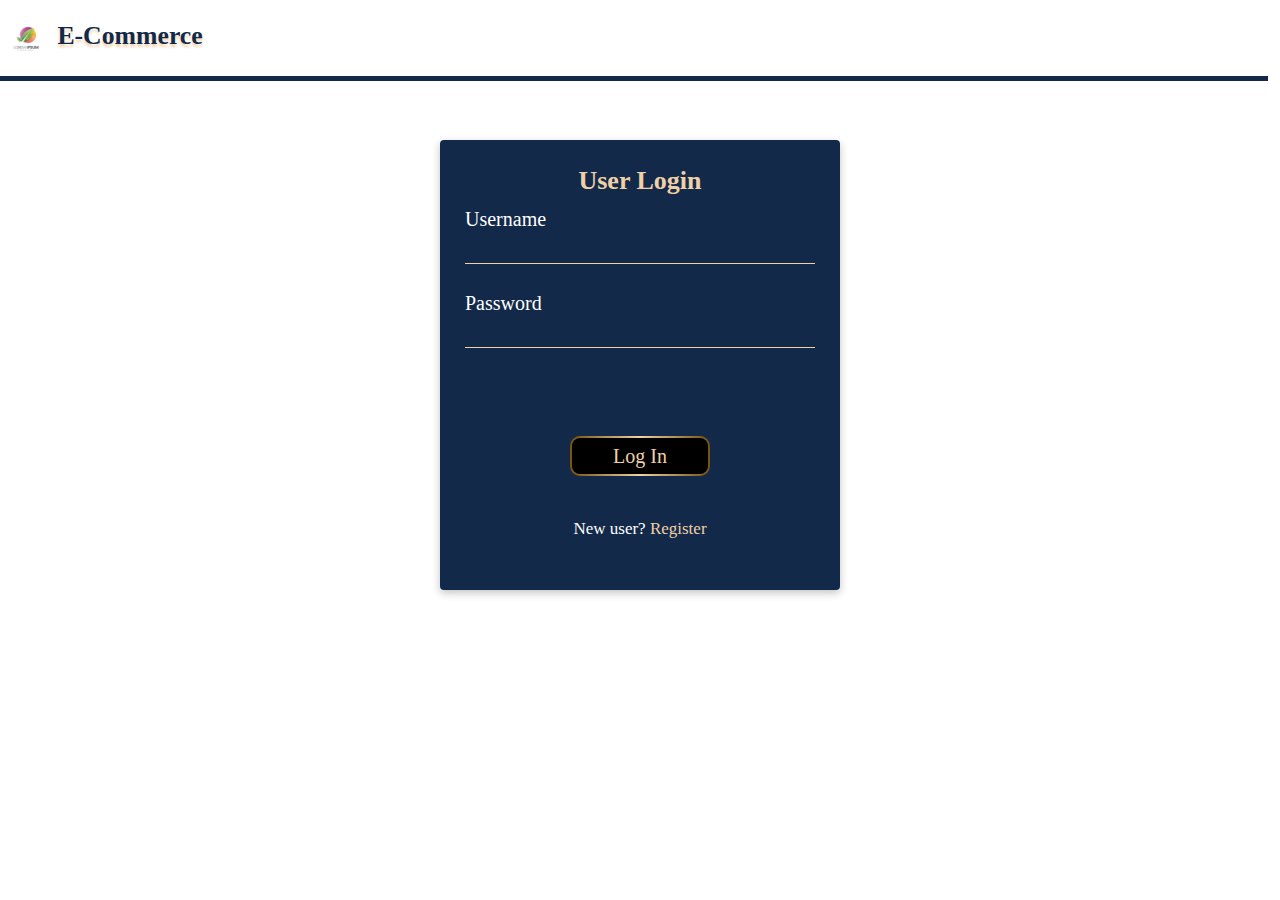
<file: login.html>
<!DOCTYPE html>
<html lang="en">

<head>
    <meta charset="UTF-8">
    <meta name="viewport" content="width=device-width, initial-scale=1.0">
    <title>E-commerce|Login</title>
    <link rel="preconnect" href="https://fonts.googleapis.com">
    <link rel="icon" href="./assets/images/logo.png">
    <link rel="stylesheet" href="https://cdn.jsdelivr.net/npm/bootstrap-icons@1.11.3/font/bootstrap-icons.min.css">
    <link href="https://cdn.jsdelivr.net/npm/bootstrap@5.3.3/dist/css/bootstrap.min.css" rel="stylesheet"
        integrity="sha384-QWTKZyjpPEjISv5WaRU9OFeRpok6YctnYmDr5pNlyT2bRjXh0JMhjY6hW+ALEwIH" crossorigin="anonymous">
    <link rel="stylesheet" href="assets/css/style.css">
    <link rel="stylesheet" href="https://cdnjs.cloudflare.com/ajax/libs/animate.css/4.1.1/animate.min.css" />
    <style>
        .loginContainer {
            height: 450px;
            width: 400px;
            background-color: #122949;
            box-shadow: rgba(0, 0, 0, 0.24) 0px 3px 8px;
            padding: 25px;
            margin: 0 auto;
            border-radius: 4px;
        }

        .loginContainer label {
            color: white;
            font-size: 20px;
        }

        input[type="email"],
        input[type="password"] {
            width: 100%;
            border: none;
            border-bottom: 1px solid #F0D0A7;
            color: #F0D0A7;
            outline-color: transparent;
            outline: none;
            background-color: #122949;
            font-size: 18px;
        }

        .loginBtn {
            margin: 40px auto;
            width: 140px;
            height: 40px;
            border: none;
            border-radius: 10px;
            background: linear-gradient(to right, #77530a, #F0D0A7, #77530a, #77530a, #F0D0A7, #77530a);
            background-size: 250%;
            background-position: left;
            color: #F0D0A7;
            position: relative;
            display: flex;
            align-items: center;
            justify-content: center;
            cursor: pointer;
            transition-duration: 1s;
            overflow: hidden;
        }

        .loginBtn::before {
            position: absolute;
            content: "Log In";
            color: #F0D0A7;
            display: flex;
            align-items: center;
            justify-content: center;
            width: 97%;
            height: 90%;
            font-size: 20px;
            border-radius: 8px;
            transition-duration: 1s;
            background-color: #000000;
            background-size: 200%;
        }

        .loginBtn:hover {
            background-position: right;
            transition-duration: 1s;
        }

        .loginBtn:hover::before {
            background-position: right;
            transition-duration: 1s;
        }

        .loginBtn:active {
            transform: scale(0.95);
        }

        .registerLine {
            color: white;
            font-size: 17px;
        }
        .registerLine a{
            text-decoration: none;
            color: #F0D0A7;
        }
    </style>
</head>

<body>
    <div class="row" style="height: 70px;width: 100%; border-bottom: 5px solid #122949;">
        <nav class="navbar navbar-expand-lg bg-body-tertiary">
            <div class="container-fluid row">
                <a class="navbar-brand col-md-3" href="index.html">
                    <img src="./assets/images/logo.png" alt="Bootstrap" width="50" height="50">
                    <span class="BrandName">E-Commerce</span>
                </a>
            </div>
        </nav>
    </div>
    <div class="row" style="margin-top: 70px;">
        <div class="col-md-4">
        </div>
        <div class="col-md-4">
            <div class="loginContainer">
                <h4 class="text-center" style="color: #F0D0A7;font-size: 26px;"><b>User Login</b></h4>
                <form action="index.html">
                    <div class="col-lg-4">
                        <label for="CustomerEmail " class="col-lg-3">Username</label>
                    </div>
                    <div class="col-lg-12">
                        <input type="email" name="Email" placeholder="" id="Customer_name" autocorrect="off"
                            autocapitalize="off" autofocus="">
                    </div>
                    <br>
                    <div class="col-lg-4">
                        <label for="CustomerPassword" class="col-lg-3">Password</label>
                    </div>
                    <div class="col-lg-12">
                        <input type="password" value="" name="Password" placeholder="" id="CustomerPassword">
                    </div>
                    <br><br>
                    <div class="mb-3">
                        <button class="loginBtn"></button>
                    </div>
                    <div class="mb-3 registerLine text-center">
                        <span>New user? <a href="register.html">Register</a></span>
                    </div>
                </form>
            </div>
        </div>
        <div class="col-md-4"></div>
    </div>
</body>

</html>
</file>
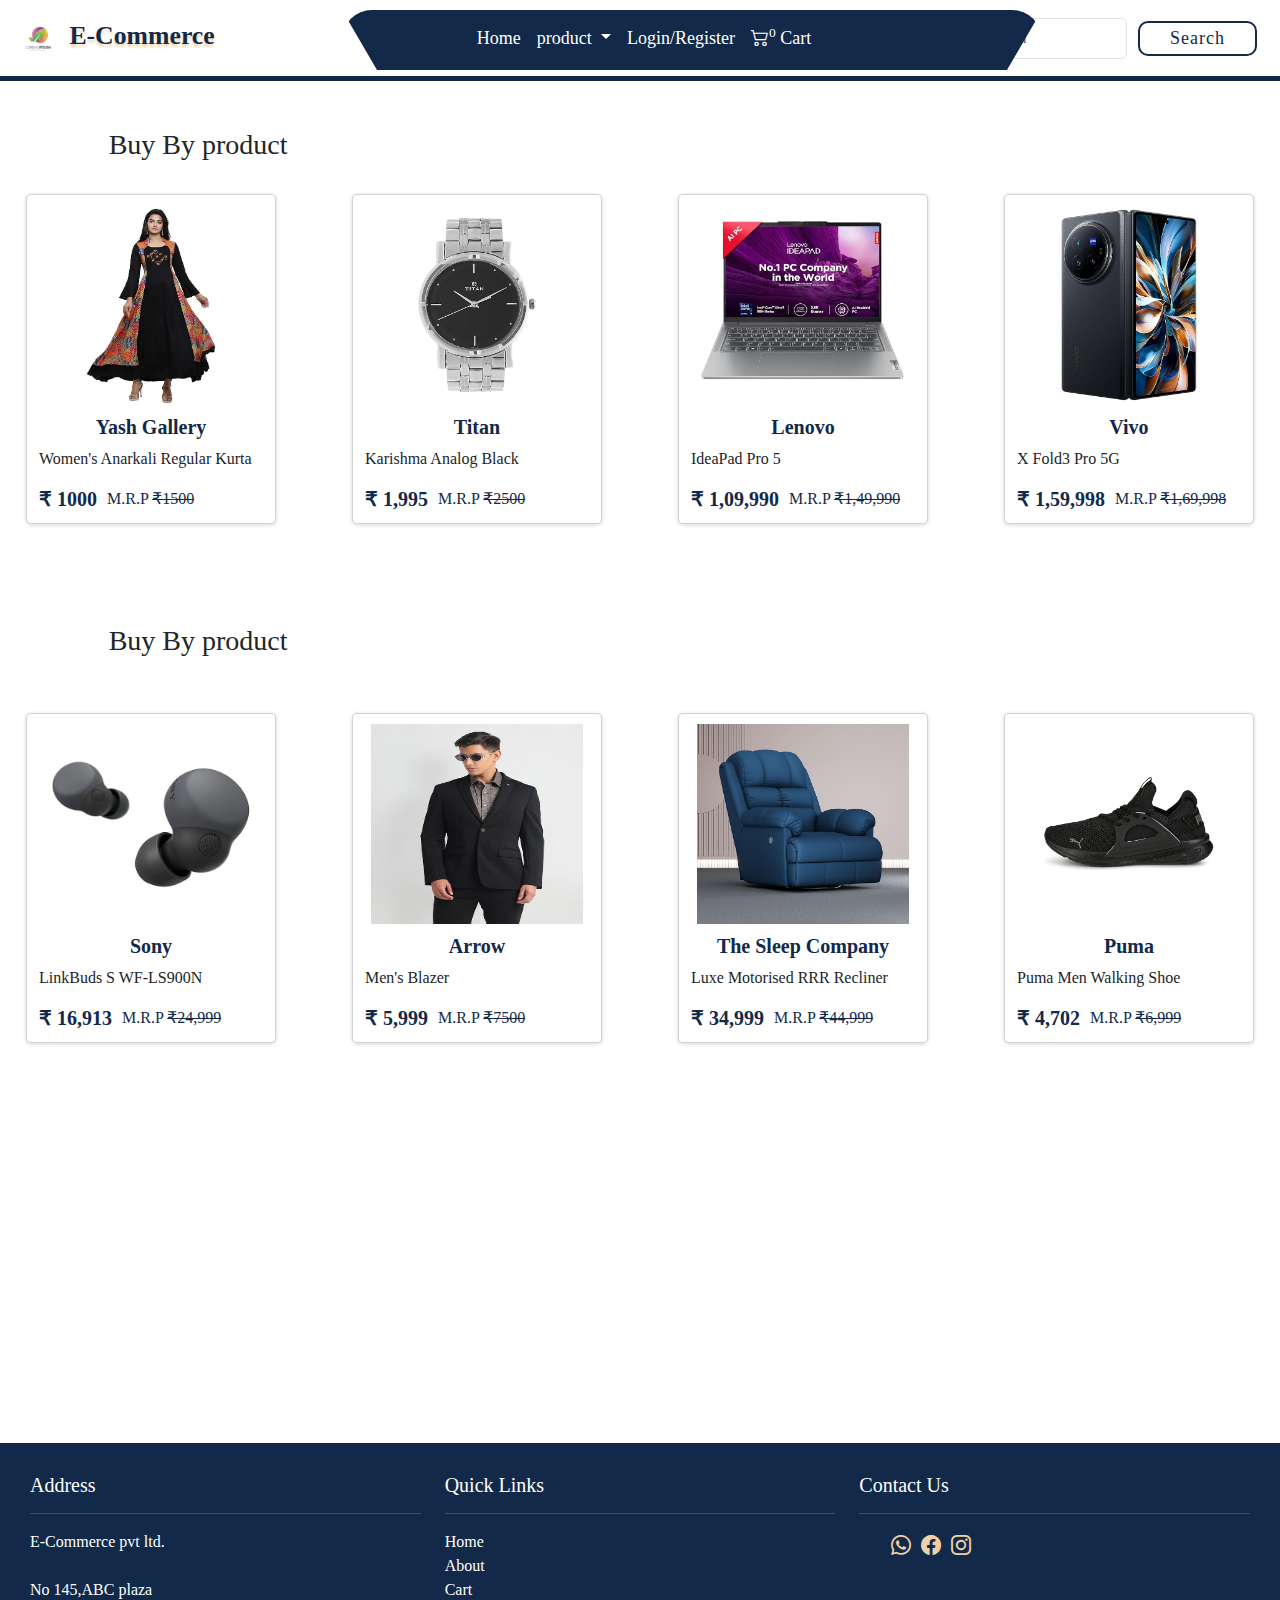
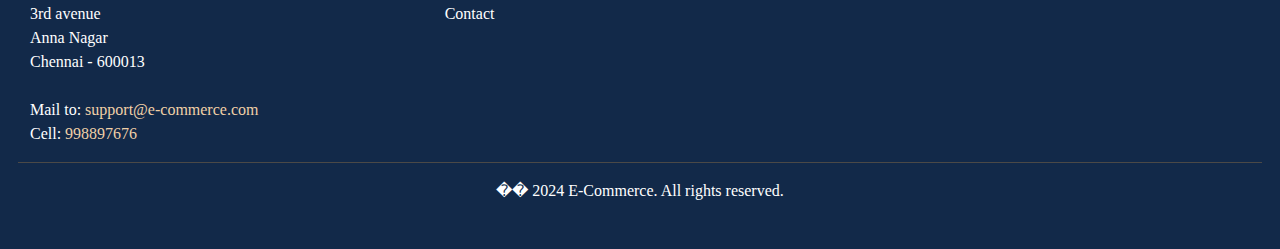
<file: products.html>
<!DOCTYPE html>
<html lang="en">

<head>
    <meta charset="UTF-8">
    <meta name="viewport" content="width=device-width, initial-scale=1.0">
    <title>E-COMMERCE</title>
    <link rel="preconnect" href="https://fonts.googleapis.com">
    <link rel="icon" href="./assets/images/logo.png">
    <link rel="stylesheet" href="https://cdn.jsdelivr.net/npm/bootstrap-icons@1.11.3/font/bootstrap-icons.min.css">
    <link href="https://cdn.jsdelivr.net/npm/bootstrap@5.3.3/dist/css/bootstrap.min.css" rel="stylesheet"
        integrity="sha384-QWTKZyjpPEjISv5WaRU9OFeRpok6YctnYmDr5pNlyT2bRjXh0JMhjY6hW+ALEwIH" crossorigin="anonymous">
    <link rel="stylesheet" href="assets/css/style.css">
    <link rel="stylesheet" href="https://cdnjs.cloudflare.com/ajax/libs/animate.css/4.1.1/animate.min.css" />


</head>

<body>
    <!------------------------------------------- Nav section------------------------------------------------------>
    <nav class="navbar navbar-expand-lg bg-body-tertiary">
        <div class="container-fluid row">
            <a class="navbar-brand col-md-3" href="index.html">
                <img src="./assets/images/logo.png" alt="Bootstrap" width="50" height="50">
                <span class="BrandName">E-Commerce</span>
                <!-- <a class="nav-link" href="#"><i class="bi bi-cart2"></i><sup>0</sup></a> -->
            </a>
            <div class="col-md-6">
                <div class="nav-mid"></div>
                <div class="collapse navbar-collapse" id="navbarSupportedContent">
                    <ul class="navbar-nav me-auto mb-2 mb-lg-0">
                        <li class="nav-item">
                            <a class="nav-link menu" aria-current="page" href="index.html">Home</a>
                        </li>
                        <li class="nav-item dropdown">
                            <a class="nav-link dropdown-toggle" href="#" role="button" data-bs-toggle="dropdown"
                                aria-expanded="false">
                                product
                            </a>
                            <ul class="dropdown-menu">
                                <li><a class="dropdown-item" href="#">Electronics</a></li>
                                <li><a class="dropdown-item" href="#">LifeStyle</a></li>
                                <li><a class="dropdown-item" href="#">Grocery</a></li>
                            </ul>
                        </li>
                        <li class="nav-item">
                            <a class="nav-link" href="login.html">Login/Register</a>
                        </li>
                        <li class="nav-item">
                            <a class="nav-link" href="#"><i class="bi bi-cart2"></i><span><sup>0</sup></span> Cart</a>
                        </li>
                    </ul>
                </div>
            </div>
            <form class="d-flex col-md-3" role="search">
                <button class="navbar-toggler" type="button" data-bs-toggle="collapse"
                    data-bs-target="#navbarSupportedContent" aria-controls="navbarSupportedContent"
                    aria-expanded="false" aria-label="Toggle navigation">
                    <span class="navbar-toggler-icon"></span>
                </button>
                <input class="form-control me-2" id="searchInput" type="search" placeholder="Search"
                    aria-label="Search">
                <button class="" id="searchBtn" type="submit">Search</button>
            </form>
        </div>
    </nav>
    <br><br>
    
    <!---------------------------------------------------------- Nav Section Ends ----------------------------------------------------->
    <!---------------------------------------------------------- Hero Section---------------------------------------------------------->
    <div class="ProductBody">
        <div class="row">
            
            <div class="col-md-12">
                <div class="row">
                    <div class="col-md-1"></div>
                    <div class="col-md-4">
                        <h3>Buy By product</h3>
                    </div>
                    <div class="col-md-7"></div>
                </div>
                <br>
                <div class="row productCardSection">
                    <div class="col-md-3 mostSectionCard card">
                        <img class="mostSectionImage" src="./assets/images/home_images/mb1.jpg" alt="">
                        <h5 class="mostSectionTitle text-center"><b>Yash Gallery</b></h5>
                        <p> Women's Anarkali Regular Kurta</p>
                        <div class="msPrice">
                            <h5><b>&#8377; 1000</b></h5>
                            <p>M.R.P <del>&#8377;1500</del></p>
                        </div>
                        <div class="cardBody">
                            <div id="carouselMB1" class="carousel slide carousel-fade">
                                <div class="carousel-inner">
                                    <div class="carousel-item active">
                                        <img src="./assets/images/home_images/mb1.jpg" class="card-img-top">
                                    </div>
                                    <div class="carousel-item">
                                        <img src="./assets/images/home_images/mb1_2.jpg" class="card-img-top">
                                    </div>
                                    <div class="carousel-item">
                                        <img src="./assets/images/home_images/mb1_3.jpg" class="card-img-top">
                                    </div>
                                    <div class="carousel-item">
                                        <img src="./assets/images/home_images/mb1_4.jpg" class="card-img-top">
                                    </div>
                                </div>
                                <button class="carousel-control-prev" type="button" data-bs-target="#carouselMB1"
                                    data-bs-slide="prev"
                                    style="background-color: black; height: 30px;width: 30px;margin: auto 0;">
                                    <span class="carousel-control-prev-icon" aria-hidden="true"></span>
                                </button>
                                <button class="carousel-control-next" type="button" data-bs-target="#carouselMB1"
                                    data-bs-slide="next"
                                    style="background-color: black; height: 30px;width: 30px;margin: auto 0;">
                                    <span class="carousel-control-next-icon" aria-hidden="true"></span>
                                </button>
                            </div>
                            <h5 class="mostSectionTitle text-center"><b>Yash Gallery</b></h5>
                            <p> Women's Viscose Shrug Style Printed Embroidered Anarkali Regular Kurta</p>
                            <div class="rating d-flex" style="gap: 5px;">
                                <i class="bi bi-star-fill mbSF"></i>
                                <i class="bi bi-star-fill mbSF"></i>
                                <i class="bi bi-star-fill mbSF"></i>
                                <i class="bi bi-star-fill mbSF"></i>
                                <i class="bi bi-star-half mbSF"></i>
                                <p>(400)</p>
                            </div>
                            <div class="msPrice">
                                <h5><b>&#8377; 1000</b></h5>
                                <p>M.R.P <del>&#8377;1500</del></p>
                            </div>
                            <div class="msButtons d-flex" style="gap: 10px;">
                                <a href="#" type="submit" class="mostSectionBuyBtn">
                                    Buy Now
                                    <i class="bi bi-arrow-right-circle-fill mbIcon"></i>
                                </a>
                                <a href="#" type="submit" class="mostSectionATCBtn">
                                    Add to Cart
                                    <i class="bi bi-arrow-right-circle-fill mbIcon"></i>
                                </a>
                            </div>
                        </div>
                    </div>
                    <div class="col-md-3 mostSectionCard card">
                        <img class="mostSectionImage" src="./assets/images/home_images/mb2.jpg" alt="">
                        <h5 class="mostSectionTitle text-center"><b>Titan</b></h5>
                        <p>Karishma Analog Black</p>
                        <div class="msPrice">
                            <h5><b>&#8377; 1,995</b></h5>
                            <p>M.R.P <del>&#8377;2500</del></p>
                        </div>
                        <div class="cardBody">
                            <div id="carouselMB2" class="carousel slide carousel-fade">
                                <div class="carousel-inner">
                                    <div class="carousel-item active">
                                        <img src="./assets/images/home_images/mb2.jpg" class="card-img-top">
                                    </div>
                                    <div class="carousel-item">
                                        <img src="./assets/images/home_images/mb2_2.jpg" class="card-img-top">
                                    </div>
                                    <div class="carousel-item">
                                        <img src="./assets/images/home_images/mb2_3.jpg" class="card-img-top">
                                    </div>
    
                                </div>
                                <button class="carousel-control-prev" type="button" data-bs-target="#carouselMB2"
                                    data-bs-slide="prev"
                                    style="background-color: black; height: 30px;width: 30px;margin: auto 0;">
                                    <span class="carousel-control-prev-icon" aria-hidden="true"></span>
                                </button>
                                <button class="carousel-control-next" type="button" data-bs-target="#carouselMB2"
                                    data-bs-slide="next"
                                    style="background-color: black; height: 30px;width: 30px;margin: auto 0;">
                                    <span class="carousel-control-next-icon" aria-hidden="true"></span>
                                </button>
                            </div>
                            <h5 class="mostSectionTitle text-center"><b>Titan</b></h5>
                            <p>Karishma Analog Black Dial Men's Watch NM1639SM02/NN1639SM02</p>
                            <div class="rating d-flex" style="gap: 5px;">
                                <i class="bi bi-star-fill mbSF"></i>
                                <i class="bi bi-star-fill mbSF"></i>
                                <i class="bi bi-star-fill mbSF"></i>
                                <i class="bi bi-star-fill mbSF"></i>
                                <i class="bi bi-star-half mbSF"></i>
                                <p>(1,254)</p>
                            </div>
                            <div class="msPrice">
                                <h5><b>&#8377; 1,995</b></h5>
                                <p>M.R.P <del>&#8377;2500</del></p>
                            </div>
                            <div class="msButtons d-flex" style="gap: 10px;">
                                <a href="#" type="submit" class="mostSectionBuyBtn">
                                    Buy Now
                                    <i class="bi bi-arrow-right-circle-fill mbIcon"></i>
                                </a>
                                <a href="#" type="submit" class="mostSectionATCBtn">
                                    Add to Cart
                                    <i class="bi bi-arrow-right-circle-fill mbIcon"></i>
                                </a>
                            </div>
                        </div>
                    </div>
                    <div class="col-md-3 mostSectionCard card">
                        <img class="mostSectionImage" src="./assets/images/home_images/mb3.jpg" alt="">
                        <h5 class="mostSectionTitle text-center"><b>Lenovo</b></h5>
                        <p>IdeaPad Pro 5 </p>
                        <div class="msPrice">
                            <h5><b>&#8377; 1,09,990</b></h5>
                            <p>M.R.P <del>&#8377;1,49,990</del></p>
                        </div>
                        <div class="cardBody">
                            <div id="carouselMB3" class="carousel slide carousel-fade">
                                <div class="carousel-inner">
                                    <div class="carousel-item active">
                                        <img src="./assets/images/home_images/mb3.jpg" class="card-img-top">
                                    </div>
                                    <div class="carousel-item">
                                        <img src="./assets/images/home_images/mb3_2.jpg" class="card-img-top">
                                    </div>
                                    <div class="carousel-item">
                                        <img src="./assets/images/home_images/mb3_3.jpg" class="card-img-top">
                                    </div>
    
                                </div>
                                <button class="carousel-control-prev" type="button" data-bs-target="#carouselMB3"
                                    data-bs-slide="prev"
                                    style="background-color: black; height: 30px;width: 30px;margin: auto 0;">
                                    <span class="carousel-control-prev-icon" aria-hidden="true"></span>
                                </button>
                                <button class="carousel-control-next" type="button" data-bs-target="#carouselMB3"
                                    data-bs-slide="next"
                                    style="background-color: black; height: 30px;width: 30px;margin: auto 0;">
                                    <span class="carousel-control-next-icon" aria-hidden="true"></span>
                                </button>
                            </div>
                            <h5 class="mostSectionTitle text-center"><b>Lenovo</b></h5>
                            <p>IdeaPad Pro 5 Intel Evo Core Ultra 9 185H  14" (35.56cm) 2.8K-OLED 400Nits 120Hz
                                Laptop
                                83D2001GIN</p>
                            <div class="rating d-flex" style="gap: 5px;">
                                <i class="bi bi-star-fill mbSF"></i>
                                <i class="bi bi-star-fill mbSF"></i>
                                <i class="bi bi-star-fill mbSF"></i>
                                <i class="bi bi-star-fill mbSF"></i>
                                <i class="bi bi-star-half mbSF"></i>
                                <p>(121)</p>
                            </div>
                            <div class="msPrice">
                                <h5><b>&#8377; 1,09,990</b></h5>
                                <p>M.R.P <del>&#8377;1,49,990</del></p>
                            </div>
                            <div class="msButtons d-flex" style="gap: 10px;">
                                <a href="#" type="submit" class="mostSectionBuyBtn">
                                    Buy Now
                                    <i class="bi bi-arrow-right-circle-fill mbIcon"></i>
                                </a>
                                <a href="#" type="submit" class="mostSectionATCBtn">
                                    Add to Cart
                                    <i class="bi bi-arrow-right-circle-fill mbIcon"></i>
                                </a>
                            </div>
                        </div>
                    </div>
                    <div class="col-md-3 mostSectionCard card">
                        <img class="mostSectionImage" src="./assets/images/home_images/mb4.jpg" alt="">
                        <h5 class="mostSectionTitle text-center"><b>Vivo</b></h5>
                        <p>X Fold3 Pro 5G</p>
                        <div class="msPrice">
                            <h5><b>&#8377; 1,59,998</b></h5>
                            <p>M.R.P <del>&#8377;1,69,998</del></p>
                        </div>
                        <div class="cardBody">
                            <div id="carouselMB4" class="carousel slide carousel-fade">
                                <div class="carousel-inner">
                                    <div class="carousel-item active">
                                        <img src="./assets/images/home_images/mb4.jpg" class="card-img-top">
                                    </div>
                                    <div class="carousel-item">
                                        <img src="./assets/images/home_images/mb4_2.jpg" class="card-img-top">
                                    </div>
                                    <div class="carousel-item">
                                        <img src="./assets/images/home_images/mb4_3.jpg" class="card-img-top">
                                    </div>
                                    
                                </div>
                                <button class="carousel-control-prev" type="button" data-bs-target="#carouselMB4"
                                    data-bs-slide="prev"
                                    style="background-color: black; height: 30px;width: 30px;margin: auto 0;">
                                    <span class="carousel-control-prev-icon" aria-hidden="true"></span>
                                </button>
                                <button class="carousel-control-next" type="button" data-bs-target="#carouselMB4"
                                    data-bs-slide="next"
                                    style="background-color: black; height: 30px;width: 30px;margin: auto 0;">
                                    <span class="carousel-control-next-icon" aria-hidden="true"></span>
                                </button>
                            </div>
                            <h5 class="mostSectionTitle text-center"><b>Vivo</b></h5>
                            <p>X Fold3 Pro 5G (Celestial Black, 16GB RAM, 512GB Storage)</p>
                            <div class="rating d-flex" style="gap: 5px;">
                                <i class="bi bi-star-fill mbSF"></i>
                                <i class="bi bi-star-fill mbSF"></i>
                                <i class="bi bi-star-fill mbSF"></i>
                                <i class="bi bi-star-fill mbSF"></i>
                                <i class="bi bi-star-half mbSF"></i>
                                <p>(215)</p>
                            </div>
                            <div class="msPrice">
                                <h5><b>&#8377; 1,59,998</b></h5>
                                <p>M.R.P <del>&#8377;1,69,998</del></p>
                            </div>
                            <div class="msButtons d-flex" style="gap: 10px;">
                                <a href="#" type="submit" class="mostSectionBuyBtn">
                                    Buy Now
                                    <i class="bi bi-arrow-right-circle-fill mbIcon"></i>
                                </a>
                                <a href="#" type="submit" class="mostSectionATCBtn">
                                    Add to Cart
                                    <i class="bi bi-arrow-right-circle-fill mbIcon"></i>
                                </a>
                            </div>
                        </div>
                    </div>
                </div>
            </div>
            <div class="col-md-12" style="height: 100px;"></div>
            <div class="col-md-12">
                <div class="row">
                    <div class="col-md-1"></div>
                    <div class="col-md-4">
                        <h3>Buy By product</h3>
                    </div>
                    <div class="col-md-7"></div>
                </div>
                <br>
                <br>
                <div class="row productCardSection">
                    <div class="col-md-3 mostSectionCard card">
                        <img class="mostSectionImage" src="./assets/images/home_images/mb5.jpg" alt="">
                        <h5 class="mostSectionTitle text-center"><b>Sony</b></h5>
                        <p>LinkBuds S WF-LS900N </p>
                        <div class="msPrice">
                            <h5><b>&#8377; 16,913</b></h5>
                            <p>M.R.P <del>&#8377;24,999</del></p>
                        </div>
                        <div class="cardBody">
                            <div id="carouselMB5" class="carousel slide carousel-fade">
                                <div class="carousel-inner">
                                    <div class="carousel-item active">
                                        <img src="./assets/images/home_images/mb5.jpg" class="card-img-top">
                                    </div>
                                    <div class="carousel-item">
                                        <img src="./assets/images/home_images/mb5_2.jpg" class="card-img-top">
                                    </div>
                                    <div class="carousel-item">
                                        <img src="./assets/images/home_images/mb5_3.jpg" class="card-img-top">
                                    </div>
                                    
                                </div>
                                <button class="carousel-control-prev" type="button" data-bs-target="#carouselMB5"
                                    data-bs-slide="prev"
                                    style="background-color: black; height: 30px;width: 30px;margin: auto 0;">
                                    <span class="carousel-control-prev-icon" aria-hidden="true"></span>
                                </button>
                                <button class="carousel-control-next" type="button" data-bs-target="#carouselMB5"
                                    data-bs-slide="next"
                                    style="background-color: black; height: 30px;width: 30px;margin: auto 0;">
                                    <span class="carousel-control-next-icon" aria-hidden="true"></span>
                                </button>
                            </div>
                            <h5 class="mostSectionTitle text-center"><b>Sony</b></h5>
                            <p>LinkBuds S WF-LS900N Noise Cancellation Earbuds, Spotify
                                Tap & Crystal Clear Calling Ultralight Weight</p>
                            <div class="rating d-flex" style="gap: 5px;">
                                <i class="bi bi-star-fill mbSF"></i>
                                <i class="bi bi-star-fill mbSF"></i>
                                <i class="bi bi-star-fill mbSF"></i>
                                <i class="bi bi-star-fill mbSF"></i>
                                <i class="bi bi-star-half mbSF"></i>
                                <p>(400)</p>
                            </div>
                            <div class="msPrice">
                                <h5><b>&#8377; 16,913</b></h5>
                                <p>M.R.P <del>&#8377;24,999</del></p>
                            </div>
                            <div class="msButtons d-flex" style="gap: 10px;">
                                <a href="#" type="submit" class="mostSectionBuyBtn">
                                    Buy Now
                                    <i class="bi bi-arrow-right-circle-fill mbIcon"></i>
                                </a>
                                <a href="#" type="submit" class="mostSectionATCBtn">
                                    Add to Cart
                                    <i class="bi bi-arrow-right-circle-fill mbIcon"></i>
                                </a>
                            </div>
                        </div>
                    </div>
                    <div class="col-md-3 mostSectionCard card">
                        <img class="mostSectionImage" src="./assets/images/home_images/mb6.jpg" alt="">
                        <h5 class="mostSectionTitle text-center"><b>Arrow</b></h5>
                        <p>Men's  Blazer</p>
                        <div class="msPrice">
                            <h5><b>&#8377; 5,999</b></h5>
                            <p>M.R.P <del>&#8377;7500</del></p>
                        </div>
                        <div class="cardBody">
                            <div id="carouselMB6" class="carousel slide carousel-fade">
                                <div class="carousel-inner">
                                    <div class="carousel-item active">
                                        <img src="./assets/images/home_images/mb6.jpg" class="card-img-top">
                                    </div>
                                    <div class="carousel-item">
                                        <img src="./assets/images/home_images/mb6_2.jpg" class="card-img-top">
                                    </div>
                                    <div class="carousel-item">
                                        <img src="./assets/images/home_images/mb6_3.jpg" class="card-img-top">
                                    </div>
                                    <div class="carousel-item">
                                        <img src="./assets/images/home_images/mb6_4.jpg" class="card-img-top">
                                    </div>
                                </div>
                                <button class="carousel-control-prev" type="button" data-bs-target="#carouselMB6"
                                    data-bs-slide="prev"
                                    style="background-color: black; height: 30px;width: 30px;margin: auto 0;">
                                    <span class="carousel-control-prev-icon" aria-hidden="true"></span>
                                </button>
                                <button class="carousel-control-next" type="button" data-bs-target="#carouselMB6"
                                    data-bs-slide="next"
                                    style="background-color: black; height: 30px;width: 30px;margin: auto 0;">
                                    <span class="carousel-control-next-icon" aria-hidden="true"></span>
                                </button>
                            </div>
                            <h5 class="mostSectionTitle text-center"><b>Arrow</b></h5>
                            <p>Men's Single Breasted Slim Blazer</p>
                            <div class="rating d-flex" style="gap: 5px;">
                                <i class="bi bi-star-fill mbSF"></i>
                                <i class="bi bi-star-fill mbSF"></i>
                                <i class="bi bi-star-fill mbSF"></i>
                                <i class="bi bi-star-fill mbSF"></i>
                                <i class="bi bi-star mbSF"></i>
                                <p>(674)</p>
                            </div>
                            <div class="msPrice">
                                <h5><b>&#8377; 5,999</b></h5>
                                <p>M.R.P <del>&#8377;7500</del></p>
                            </div>
                            <div class="msButtons d-flex" style="gap: 10px;">
                                <a href="#" type="submit" class="mostSectionBuyBtn">
                                    Buy Now
                                    <i class="bi bi-arrow-right-circle-fill mbIcon"></i>
                                </a>
                                <a href="#" type="submit" class="mostSectionATCBtn">
                                    Add to Cart
                                    <i class="bi bi-arrow-right-circle-fill mbIcon"></i>
                                </a>
                            </div>
                        </div>
                    </div>
                    <div class="col-md-3 mostSectionCard card">
                        <img class="mostSectionImage" src="./assets/images/home_images/mb7.jpg" alt="">
                        <h5 class="mostSectionTitle text-center"><b>The Sleep Company</b></h5>
                        <p>Luxe Motorised RRR Recliner</p>
                        <div class="msPrice">
                            <h5><b>&#8377; 34,999</b></h5>
                            <p>M.R.P <del>&#8377;44,999</del></p>
                        </div>
                        <div class="cardBody">
                            <div id="carouselMB7" class="carousel slide carousel-fade">
                                <div class="carousel-inner">
                                    <div class="carousel-item active">
                                        <img src="./assets/images/home_images/mb7.jpg" class="card-img-top">
                                    </div>
                                    <div class="carousel-item">
                                        <img src="./assets/images/home_images/mb7_2.jpg" class="card-img-top">
                                    </div>
                                    <div class="carousel-item">
                                        <img src="./assets/images/home_images/mb7_3.jpg" class="card-img-top">
                                    </div>
                                    <div class="carousel-item">
                                        <img src="./assets/images/home_images/mb7_4.jpg" class="card-img-top">
                                    </div>
                                </div>
                                <button class="carousel-control-prev" type="button" data-bs-target="#carouselMB7"
                                    data-bs-slide="prev"
                                    style="background-color: black; height: 30px;width: 30px;margin: auto 0;">
                                    <span class="carousel-control-prev-icon" aria-hidden="true"></span>
                                </button>
                                <button class="carousel-control-next" type="button" data-bs-target="#carouselMB7"
                                    data-bs-slide="next"
                                    style="background-color: black; height: 30px;width: 30px;margin: auto 0;">
                                    <span class="carousel-control-next-icon" aria-hidden="true"></span>
                                </button>
                            </div>
                            <h5 class="mostSectionTitle text-center"><b>The Sleep Company</b></h5>
                            <p> Luxe Motorised RRR Recliner |Patented SmartGRID Technology
                                Rocking Sofa | Unique Lumbar Design | Blue</p>
                            <div class="rating d-flex" style="gap: 5px;">
                                <i class="bi bi-star-fill mbSF"></i>
                                <i class="bi bi-star-fill mbSF"></i>
                                <i class="bi bi-star-fill mbSF"></i>
                                <i class="bi bi-star-fill mbSF"></i>
                                <i class="bi bi-star-half mbSF"></i>
                                <p>(400)</p>
                            </div>
                            <div class="msPrice">
                                <h5><b>&#8377; 34,999</b></h5>
                                <p>M.R.P <del>&#8377;44,999</del></p>
                            </div>
                            <div class="msButtons d-flex" style="gap: 10px;">
                                <a href="#" type="submit" class="mostSectionBuyBtn">
                                    Buy Now
                                    <i class="bi bi-arrow-right-circle-fill mbIcon"></i>
                                </a>
                                <a href="#" type="submit" class="mostSectionATCBtn">
                                    Add to Cart
                                    <i class="bi bi-arrow-right-circle-fill mbIcon"></i>
                                </a>
                            </div>
                        </div>
                    </div>
                    <div class="col-md-3 mostSectionCard card">
                        <img class="mostSectionImage" src="./assets/images/home_images/mb8.jpg" alt="">
                        <h5 class="mostSectionTitle text-center"><b>Puma</b></h5>
                        <p>Puma Men Walking Shoe</p>
                        <div class="msPrice">
                            <h5><b>&#8377; 4,702</b></h5>
                            <p>M.R.P <del>&#8377;6,999</del></p>
                        </div>
                        <div class="cardBody">
                            <div id="carouselMB8" class="carousel slide carousel-fade">
                                <div class="carousel-inner">
                                    <div class="carousel-item active">
                                        <img src="./assets/images/home_images/mb8.jpg" class="card-img-top">
                                    </div>
                                    <div class="carousel-item">
                                        <img src="./assets/images/home_images/mb8_2.jpg" class="card-img-top">
                                    </div>
                                    <div class="carousel-item">
                                        <img src="./assets/images/home_images/mb8_3.jpg" class="card-img-top">
                                    </div>
                                    <div class="carousel-item">
                                        <img src="./assets/images/home_images/mb8_4.jpg" class="card-img-top">
                                    </div>
                                </div>
                                <button class="carousel-control-prev" type="button" data-bs-target="#carouselMB8"
                                    data-bs-slide="prev"
                                    style="background-color: black; height: 30px;width: 30px;margin: auto 0;">
                                    <span class="carousel-control-prev-icon" aria-hidden="true"></span>
                                </button>
                                <button class="carousel-control-next" type="button" data-bs-target="#carouselMB8"
                                    data-bs-slide="next"
                                    style="background-color: black; height: 30px;width: 30px;margin: auto 0;">
                                    <span class="carousel-control-next-icon" aria-hidden="true"></span>
                                </button>
                            </div>
                            <h5 class="mostSectionTitle text-center"><b>Puma</b></h5>
                            <p>Puma Mens Softride Enzo Evo Walking Shoe</p>
                            <div class="rating d-flex" style="gap: 5px;">
                                <i class="bi bi-star-fill mbSF"></i>
                                <i class="bi bi-star-fill mbSF"></i>
                                <i class="bi bi-star-fill mbSF"></i>
                                <i class="bi bi-star-fill mbSF"></i>
                                <i class="bi bi-star mbSF"></i>
                                <p>(200)</p>
                            </div>
                            <div class="msPrice">
                                <h5><b>&#8377; 4,702</b></h5>
                                <p>M.R.P <del>&#8377;6,999</del></p>
                            </div>
                            <div class="msButtons d-flex" style="gap: 10px;">
                                <a href="#" type="submit" class="mostSectionBuyBtn">
                                    Buy Now
                                    <i class="bi bi-arrow-right-circle-fill mbIcon"></i>
                                </a>
                                <a href="#" type="submit" class="mostSectionATCBtn">
                                    Add to Cart
                                    <i class="bi bi-arrow-right-circle-fill mbIcon"></i>
                                </a>
                            </div>
                        </div>
                    </div>
                </div>
            </div>
            
        </div>
    </div>
    <br>
    <br>
    <br>
    <br>
    <br>
    <!---------------------------------------------------------- Hero Section Ends---------------------------------------------------------->

    <!---------------------------------------------------------- Footer Section---------------------------------------------------------->
    <div class="Footer container-fluid">
        <div class="row">
            <div class="col-md-4">
                <h5>Address</h5>
                <hr class="footerHr">
                <p>E-Commerce pvt ltd.
                    <br><br>
                    No 145,ABC plaza <br>
                    3rd avenue <br>
                    Anna Nagar <br>
                    Chennai - 600013 <br><br>
                    Mail to: <a href="mailto:support@e-commerce.com" class="contact">support@e-commerce.com</a> <br>
                    Cell: <a href="tel:+91 998897676" class="contact">998897676</a> <br>
                </p>
            </div>
            <div class="col-md-4 quickLinks">
                <h5>Quick Links</h5>
                <hr class="footerHr">
                <a href="" class="quickLinks">Home</a><br>
                <a href="" class="quickLinks">About</a><br>
                <a href="" class="quickLinks">Cart</a><br>
                <a href="" class="quickLinks">Contact</a>
            </div>
            <div class="col-md-4 contactLinks">
                <h5>Contact Us</h5>
                <hr class="footerHr">
                <ul>
                    <li><a href=""><i class="bi bi-whatsapp"></i></a></li>
                    <li><a href=""><i class="bi bi-facebook"></i></a></li>
                    <li><a href=""><i class="bi bi-instagram"></i></a></li>
                </ul>
            </div>
            <hr class="footerHr">
            <div class="col-md-12 text-center">
                <p>�� 2024 E-Commerce. All rights reserved.</p>
            </div>
        </div>
    </div>
    <!---------------------------------------------------------- Footer Section Ends---------------------------------------------------------->

    <!---------------------------------------------------------- Scripts -------------------------------------------------------------->
    <script src="https://cdn.jsdelivr.net/npm/bootstrap@5.3.3/dist/js/bootstrap.bundle.min.js"
        integrity="sha384-YvpcrYf0tY3lHB60NNkmXc5s9fDVZLESaAA55NDzOxhy9GkcIdslK1eN7N6jIeHz"
        crossorigin="anonymous"></script>

</body>

</html>
</file>
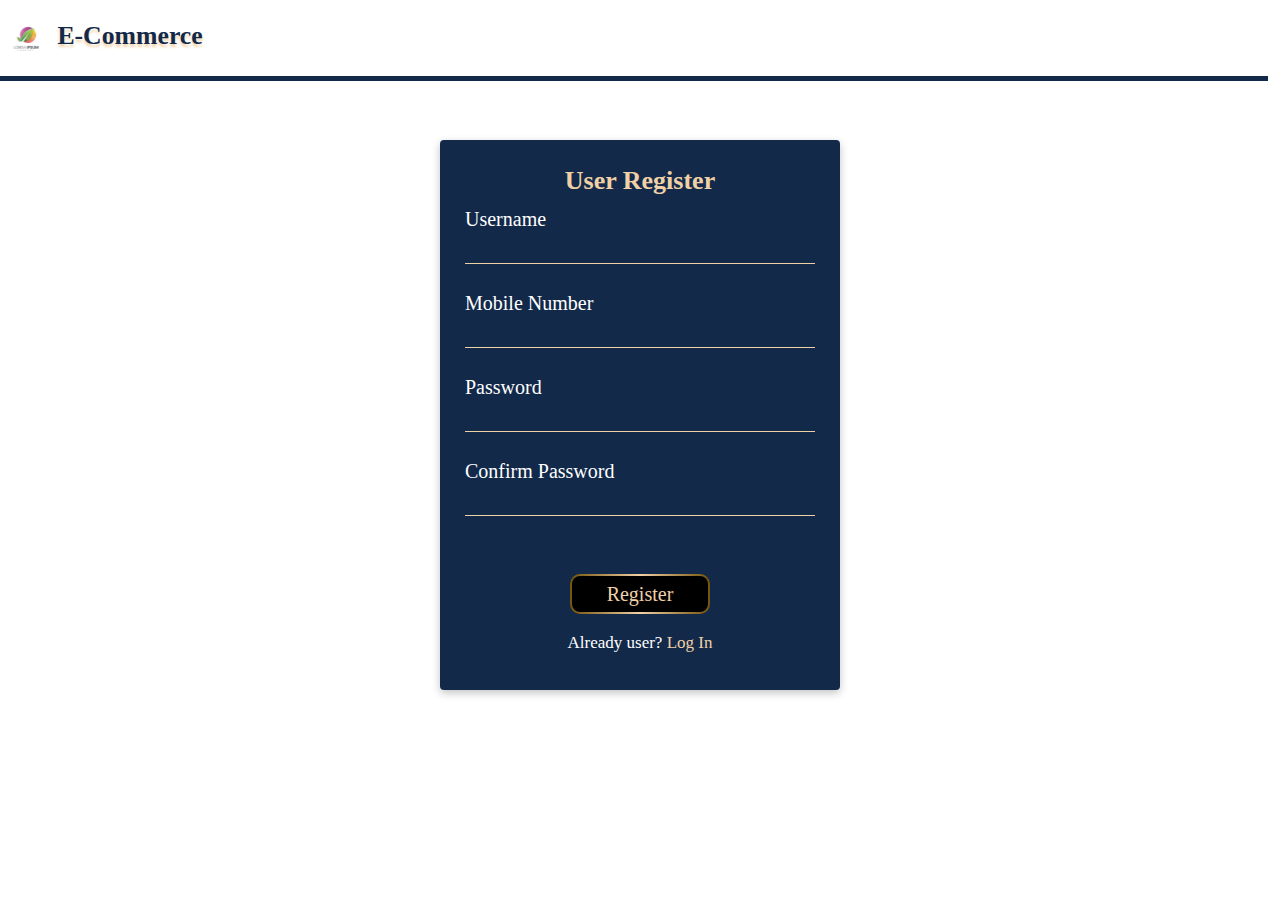
<file: register.html>
<!DOCTYPE html>
<html lang="en">

<head>
    <meta charset="UTF-8">
    <meta name="viewport" content="width=device-width, initial-scale=1.0">
    <title>E-commerce|Login</title>
    <link rel="preconnect" href="https://fonts.googleapis.com">
    <link rel="icon" href="./assets/images/logo.png">
    <link rel="stylesheet" href="https://cdn.jsdelivr.net/npm/bootstrap-icons@1.11.3/font/bootstrap-icons.min.css">
    <link href="https://cdn.jsdelivr.net/npm/bootstrap@5.3.3/dist/css/bootstrap.min.css" rel="stylesheet"
        integrity="sha384-QWTKZyjpPEjISv5WaRU9OFeRpok6YctnYmDr5pNlyT2bRjXh0JMhjY6hW+ALEwIH" crossorigin="anonymous">
    <link rel="stylesheet" href="assets/css/style.css">
    <link rel="stylesheet" href="https://cdnjs.cloudflare.com/ajax/libs/animate.css/4.1.1/animate.min.css" />
    <style>
        .loginContainer {
            height: 550px;
            width: 400px;
            background-color: #122949;
            box-shadow: rgba(0, 0, 0, 0.24) 0px 3px 8px;
            padding: 25px;
            margin: 0 auto;
            border-radius: 4px;
        }

        .loginContainer label {
            color: white;
            font-size: 20px;
            width: 100%;
        }

        input[type="email"],
        input[type="password"] {
            width: 100%;
            border: none;
            border-bottom: 1px solid #F0D0A7;
            color: #F0D0A7;
            outline-color: transparent;
            outline: none;
            background-color: #122949;
            font-size: 18px;
        }

        .loginBtn {
            margin: 10px auto;
            width: 140px;
            height: 40px;
            border: none;
            border-radius: 10px;
            background: linear-gradient(to right, #77530a, #F0D0A7, #77530a, #77530a, #F0D0A7, #77530a);
            background-size: 250%;
            background-position: left;
            color: #F0D0A7;
            position: relative;
            display: flex;
            align-items: center;
            justify-content: center;
            cursor: pointer;
            transition-duration: 1s;
            overflow: hidden;
        }

        .loginBtn::before {
            position: absolute;
            content: "Register";
            color: #F0D0A7;
            display: flex;
            align-items: center;
            justify-content: center;
            width: 97%;
            height: 90%;
            font-size: 20px;
            border-radius: 8px;
            transition-duration: 1s;
            background-color: #000000;
            background-size: 200%;
        }

        .loginBtn:hover {
            background-position: right;
            transition-duration: 1s;
        }

        .loginBtn:hover::before {
            background-position: right;
            transition-duration: 1s;
        }

        .loginBtn:active {
            transform: scale(0.95);
        }

        .registerLine {
            color: white;
            font-size: 17px;
        }
        .registerLine a{
            text-decoration: none;
            color: #F0D0A7;
        }
    </style>
</head>

<body>
    <div class="row" style="height: 70px;width: 100%; border-bottom: 5px solid #122949;">
        <nav class="navbar navbar-expand-lg bg-body-tertiary">
            <div class="container-fluid row">
                <a class="navbar-brand col-md-3" href="index.html">
                    <img src="./assets/images/logo.png" alt="Bootstrap" width="50" height="50">
                    <span class="BrandName">E-Commerce</span>
                </a>
            </div>
        </nav>
    </div>
    <div class="row" style="margin-top: 70px;">
        <div class="col-md-4">
        </div>
        <div class="col-md-4">
            <div class="loginContainer">
                <h4 class="text-center" style="color: #F0D0A7;font-size: 26px;"><b>User Register</b></h4>
                <form action="index.html">
                    <div class="col-lg-12">
                        <label for="CustomerEmail " class="col-lg-3">Username</label>
                    </div>
                    <div class="col-lg-12">
                        <input type="email" name="Email" placeholder="" id="Customer_name" autocorrect="off"
                            autocapitalize="off" autofocus="">
                    </div>
                    <br>
                    <div class="col-lg-12">
                        <label for="CustomerMobile" class="col-lg-3">Mobile Number</label>
                    </div>
                    <div class="col-lg-12">
                        <input type="email" name="Email" placeholder="" id="CustomerMobile" autocorrect="off"
                            autocapitalize="off" autofocus="">
                    </div>
                    <br>

                    <div class="col-lg-12">
                        <label for="CustomerPassword" class="col-lg-3">Password</label>
                    </div>
                    <div class="col-lg-12">
                        <input type="password" value="" name="Password" placeholder="" id="CustomerPassword">
                    </div>
                    <br>
                    <div class="col-lg-12">
                        <label for="ConfirmPassword" class="col-lg-3">Confirm Password</label>
                    </div>
                    <div class="col-lg-12">
                        <input type="password" value="" name="Password" placeholder="" id="ConfirmPassword">
                    </div>
                    <br><br>
                    <div class="mb-3">
                        <button class="loginBtn"></button>
                    </div>
                    <div class="mb-3 registerLine text-center">
                        <span>Already user? <a href="login.html">Log In</a></span>
                    </div>
                </form>
            </div>
        </div>
        <div class="col-md-4"></div>
    </div>
</body>

</html>
</file>
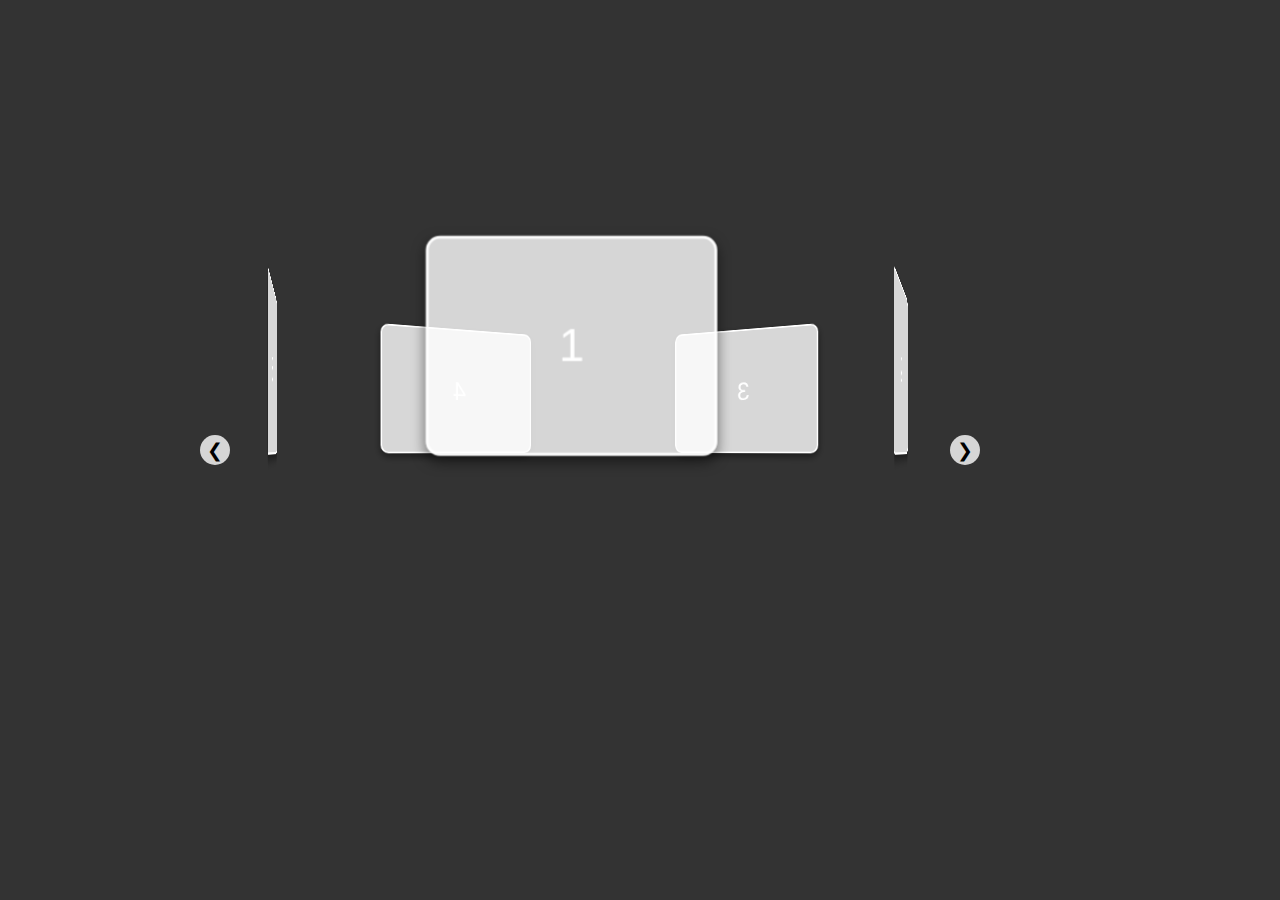
<file: sample.html>
<!DOCTYPE html>
<html lang="en">

<head>
    <meta charset="UTF-8">
    <meta name="viewport" content="width=device-width, initial-scale=1.0">
    <title>3D Carousel</title>
    <style>
        body {
            display: flex;
            justify-content: center;
            align-items: center;
            height: 100vh;
            margin: 0;
            background-color: #333;
            color: #fff;
            font-family: Arial, sans-serif;
        }

        .carousel {
            position: relative;
            width: 300px;
            height: 300px;
            perspective: 1000px;
        }

        .carousel__container {
            width: 100%;
            height: 100%;
            position: absolute;
            transform-style: preserve-3d;
            transition: transform 1s;
        }

        .carousel__item {
            position: absolute;
            width: 200px;
            height: 150px;
            background: rgba(255, 255, 255, 0.8);
            border: 2px solid #fff;
            text-align: center;
            line-height: 150px;
            font-size: 2em;
            border-radius: 10px;
            box-shadow: 0 4px 10px rgba(0, 0, 0, 0.5);
        }

        .carousel__item:nth-child(1) {
            transform: rotateY(0deg) translateZ(300px);
        }

        .carousel__item:nth-child(2) {
            transform: rotateY(72deg) translateZ(300px);
        }

        .carousel__item:nth-child(3) {
            transform: rotateY(144deg) translateZ(300px);
        }

        .carousel__item:nth-child(4) {
            transform: rotateY(216deg) translateZ(300px);
        }

        .carousel__item:nth-child(5) {
            transform: rotateY(288deg) translateZ(300px);
        }

        .carousel__button {
            position: absolute;
            top: 50%;
            width: 30px;
            height: 30px;
            background-color: rgba(255, 255, 255, 0.8);
            border: none;
            border-radius: 50%;
            font-size: 1.2em;
            cursor: pointer;
            transform: translateY(-50%);
        }

        .carousel__button.right {
            right: 300px;
        }

        .carousel__button:not(.right) {
            left: 200px;
        }

        /* Responsive Styles */
        @media (max-width: 768px) {
            .carousel {
                width: 250px;
                height: 250px;
            }

            .carousel__item {
                width: 150px;
                height: 120px;
                line-height: 120px;
                font-size: 1.5em;
            }

            /* Hide buttons on mobile and tablet */
            .carousel__button {
                display: none;
            }
        }

        @media (max-width: 480px) {
            .carousel {
                width: 200px;
                height: 200px;
            }

            .carousel__item {
                width: 120px;
                height: 100px;
                line-height: 100px;
                font-size: 1.2em;
            }

            /* Buttons remain hidden */
        }
    </style>
</head>

<body>
    <div class="carousel">
        <div class="carousel__container">
            <div class="carousel__item">1</div>
            <div class="carousel__item">2</div>
            <div class="carousel__item">3</div>
            <div class="carousel__item">4</div>
            <div class="carousel__item">5</div>
        </div>
    </div>
    <button class="carousel__button" onclick="rotateCarousel(1)">&#10094;</button>
    <button class="carousel__button right" onclick="rotateCarousel(-1)">&#10095;</button>

    <script>
        let angle = 0;
        const items = document.querySelector('.carousel__container');

        function rotateCarousel(direction) {
            angle += direction * 72;  // Rotate by 72 degrees per item
            items.style.transform = `rotateY(${angle}deg)`;
        }

        // Variables to track touch start position
        let startX = 0;
        let endX = 0;

        // Add touch events for swipe functionality
        items.addEventListener('touchstart', (e) => {
            startX = e.touches[0].clientX;
        });

        items.addEventListener('touchmove', (e) => {
            endX = e.touches[0].clientX;
        });

        items.addEventListener('touchend', () => {
            const swipeDistance = endX - startX;

            // Determine swipe direction
            if (swipeDistance > 50) {
                rotateCarousel(1);  // Swipe right
            } else if (swipeDistance < -50) {
                rotateCarousel(-1);  // Swipe left
            }
        });
    </script>
</body>

</html>
</file>
<file: assets/css/style.css>
::-webkit-scrollbar {
    width: 10px !important;
    height: 10px !important;
}

::-webkit-scrollbar-track {
    width: 10px !important;
    background: #122949;
    border-radius: 10px;
}

::-webkit-scrollbar-thumb {
    border-radius: 10px;
    background: #F0D0A7;
}

::-webkit-scrollbar-button:vertical:start {
    width: 20px;
    height: 17px;
    background-image: url('../images/uparrow.png');
    background-repeat: no-repeat;
    background-size: cover;
    background-position: center;
    border-top-right-radius: 10px;
    border-top-left-radius: 10px;
}

::-webkit-scrollbar-button:vertical:end {
    width: 20px;
    height: 17px;
    background-image: url('../images/down.png');
    background-repeat: no-repeat;
    background-size: cover;
    background-position: center;
    border-bottom-right-radius: 10px;
    border-bottom-left-radius: 10px;
}

::-webkit-scrollbar-button:horizontal:start {
    width: 20px;
    height: 17px;
    background-image: url('../images/left.png');
    background-repeat: no-repeat;
    background-size: cover;
    background-position: center;
    border-top-left-radius: 10px;
    border-bottom-left-radius: 10px;
}

::-webkit-scrollbar-button:horizontal:end {
    width: 20px;
    height: 17px;
    background-image: url('../images/right.png');
    background-repeat: no-repeat;
    background-size: cover;
    background-position: center;
    border-top-right-radius: 10px;
    border-bottom-right-radius: 10px;
}

::-webkit-scrollbar-thumb:hover {
    background: #555;
}



body {
    /* background-color: #000000; */
    font-family: 'poppins' !important;
    overflow-x: hidden;
}

@media (min-width: 800px) {
    .nav-mid {
        position: absolute;
        border-radius: 50px;
        top: 10px;
        width: 700px;
        height: 60px;
        background-color: #122949 !important;
        padding: 0 70px !important;
        clip-path: polygon(0 0, 100% 0, 95% 100%, 5% 100%);
    }

    .navbar-nav {
        margin: 0 auto !important;
    }
}

.navbar {
    background-color: rgb(255, 255, 255) !important;
    z-index: 9999;
    position: fixed;
    width: 100%;
    border-bottom: 5px solid #122949;
}

.navbar-toggler {
    background-color: #122949 !important;
    border: none !important;
    font-weight: bold !important;
    ;
}


.navbar-brand {
    font-size: 26px;
    text-decoration: none;
    transform: scale(.99);
    transition: all .3s ease-in;
    font-weight: bold;
    color: #122949 !important;
    text-shadow: 0px 3px 3px #F0D0A7 !important;


}

.navbar-brand:hover {
    transform: scale(1) !important;
    color: #122949 !important;

}

.nav-link {
    color: rgb(255, 255, 255) !important;
    font-size: 18px !important;
    position: relative !important;
}

.nav-link::before {
    content: "";
    position: absolute;
    width: 90%;
    height: 2px;
    border-radius: 5px;
    background-color: #F0D0A7;
    transition: all 0.3s ease-in-out;
    transform: scaleX(0);

    bottom: 0;
    left: 0;
}

.nav-link:hover:before {
    transform: scaleX(1);
}

.active {
    color: #F0D0A7 !important;
}

#searchBtn {
    position: relative;
    display: inline-block;
    margin: 3px;
    padding: 2px 30px;
    text-align: center;
    font-size: 18px;
    letter-spacing: 1px;
    text-decoration: none;
    color: #122949;
    background: transparent;
    cursor: pointer;
    transition: ease-out 0.5s;
    border: 2px solid #122949;
    border-radius: 10px;
    box-shadow: inset 0 0 0 0 white;
}

#searchBtn:hover {
    color: #F0D0A7;
    box-shadow: inset 0 -100px 0 0 #122949;
}

#searchBtn:active {
    transform: scale(0.9);
}

#searchInput {
    outline-color: #122949 !important;
    color: #122949 !important;
}

/* -------------------------------------------hero section -------------------------------------------*/

.HeroBody {
    position: relative;
    width: 100%;
    height: 89dvh;
    /* background-color: rgb(62, 17, 17); */
    top: 80px;
}

#homeImage {
    width: 600px;
    height: 400px;
    filter: drop-shadow(2px 3px 5px #725AC1) drop-shadow(-3px -2px 5px #725AC1);
}

.HomeImage {
    height: 89dvh;

}

.HomeImage img {
    background-size: cover;
    background-position: center;
}

.textSplit {
    width: 100%;
    height: 30%;
    margin: 0 20px;
}

.textSplit h1 {
    font-size: 60px;
    color: black;
}

.textSplit p {
    font-size: 25px;
    color: black;
}

.text-bottom {
    position: relative;
}

.announcement-container {
    position: relative;
    background-color: #F0D0A7;
    padding: 15px;
}


.marquee {
    width: 100%;
    font-weight: bold;
}


/* button */
.shopNowBtn {
    position: relative;
    transition: all 0.3s ease-in-out;
    box-shadow: 0px 10px 20px rgba(0, 0, 0, 0.2);
    padding-block: 0.5rem;
    padding-inline: 1.25rem;
    background-color: #F0D0A7;
    border-radius: 10px;
    display: flex;
    align-items: center;
    justify-content: center;
    color: #122949;
    gap: 10px;
    font-weight: bold;
    border: 3px solid #ffffff4d;
    outline: none;
    overflow: hidden;
    font-size: 15px;
    z-index: 99;
    width: 150px;
    text-decoration: none;
}

.icon {
    width: 24px;
    height: 24px;
    transition: all 0.3s ease-in-out;
}

.shopNowBtn:hover {
    transform: scale(1.05);
    border-color: #fff9;
}

.shopNowBtn:hover .icon {
    transform: translate(4px);
}

.shopNowBtn:hover::before {
    animation: shine 1.5s ease-out infinite;
}

.shopNowBtn::before {
    content: "";
    position: absolute;
    width: 100px;
    height: 100%;
    background-image: linear-gradient(120deg,
            rgba(255, 255, 255, 0) 30%,
            rgba(255, 255, 255, 0.8),
            rgba(255, 255, 255, 0) 70%);
    top: 0;
    left: -100px;
    opacity: 0.6;
}

@keyframes shine {
    0% {
        left: -100px;
    }

    60% {
        left: 100%;
    }

    to {
        left: 100%;
    }
}

/*--------------------------------------------------- Animations -------------------------------------------*/

/* .animate__animated.animate__bounce {
    --animate-duration: 2s;
  } */
:root {
    /* --animate-duration: 800ms; */
    --animate-delay: 0.9s;
}

/* --------------------------------------------------CategorySection -------------------------------------*/
.categorySection {
    position: relative;
    top: 160px;
    height: 750px;
}

.categoryCard {
    width: 300px;
    height: 420px;
    margin: auto;
    
    border-radius: 5px;
    background: #ffffff;
    box-shadow: rgba(50, 50, 93, 0.25) 0px 2px 5px -1px, rgba(0, 0, 0, 0.3) 0px 1px 3px -1px;
}
.categoryImage{
    width:100%;
    height:300px;
    margin: 10px auto;
}
.categoryTitle{
    color: #122949;
}

.categoryBtn {
    margin: 0 auto;
    position: relative;
    transition: all 0.3s ease-in-out;
    box-shadow: 0px 10px 20px rgba(0, 0, 0, 0.2);
    padding-block: 0.5rem;
    padding-inline: 1.25rem;
    background-color: #122949;
    border-radius: 10px;
    display: flex;
    align-items: center;
    justify-content: center;
    color: #F0D0A7;
    gap: 10px;
    font-weight: bold;
    border: 3px solid #ffffff4d;
    outline: none;
    overflow: hidden;
    font-size: 15px;
    width: 60%;
    height: 40px;
    text-decoration: none;

}

.icon {
    width: 24px;
    height: 24px;
    transition: all 0.3s ease-in-out;
}

.categoryBtn:hover {
    transform: scale(1.05);
    border-color: #fff9;
}

.categoryBtn:hover .icon {
    transform: translate(4px);
}

.categoryBtn:hover::before {
    animation: shine 1.5s ease-out infinite;
}

.categoryBtn::before {
    content: "";
    position: absolute;
    width: 100px;
    height: 100%;
    background-image: linear-gradient(120deg,
            rgba(255, 255, 255, 0) 30%,
            rgba(255, 255, 255, 0.8),
            rgba(255, 255, 255, 0) 70%);
    top: 0;
    left: -100px;
    opacity: 0.6;
}
/* --------------------------------------------------MB--------------------------------------------- */
.mostSection{
    position: relative;
    top: 100px;
}
.mb_texts {
    height: 400px;
}

.mb_img{
    height: 400px;
}
.mb_img img{
    height: 380px;
}
.mostSectionSection {
    position: relative;
    top: 160px;
    height: 750px;

}
.mostSectionSection h5{
    color: #122949;
}
.msPrice{
    color: #122949;
    display: inline-flex;
    gap: 10px;
}
.mostSectionCard {
    width: 250px;
    height: 330px;
    margin: auto;
    border-radius: 5px;
    background: #ffffff;
    box-shadow: rgba(0, 0, 0, 0.16) 0px 1px 4px;
}
.mostSectionImage{
    width:95%;
    height:200px;
    margin: 10px auto;
    cursor: pointer;
}
.cardBody {
    position: absolute; 
    top: -50px; 
    left: -20px; 
    width: 280px; 
    height: 450px;
    background-color: rgb(255, 255, 255);
    padding: 10px; 
    border-radius: 5px;
    box-shadow: 0 4px 8px rgba(0, 0, 0, 0.2); 
    opacity: 0;
    transform: translateY(10px); 
    scale: .5;
    transition: all 0.3s ease-in-out; 
    z-index: 99;
    cursor: pointer;
    visibility: hidden;
}
.cardBody img{
    width: 80%;
    height: 180px;
    position: relative;
    left: 10%;
    margin: 10px auto !important;
}

.card:hover .cardBody {
    opacity: 1; 
    transform: translateY(0); 
    scale: 1.04;
    visibility: visible;
}
.mostSectionTitle{
    color: #122949;
}

.mostSectionBuyBtn {
    margin: 0 auto;
    position: relative;
    transition: all 0.3s ease-in-out;
    box-shadow: 0px 10px 20px rgba(0, 0, 0, 0.2);
    padding: 10px;
    background-color: #122949;
    border-radius: 10px;
    display: flex;
    align-items: center;
    justify-content: center;
    color: #F0D0A7;
    gap: 10px;
    font-weight: bold;
    border: 2px solid #F0D0A7;
    outline: none;
    overflow: hidden;
    font-size: 12px;
    width: 50%;
    height: 30px;
    text-decoration: none;


}
.mostSectionATCBtn {
    margin: 0 auto;
    position: relative;
    transition: all 0.3s ease-in-out;
    box-shadow: 0px 10px 20px rgba(0, 0, 0, 0.2);
    padding: 0 10px;
    background-color: #F0D0A7;
    border-radius: 10px;
    display: flex;
    align-items: center;
    justify-content: center;
    color: #122949;
    font-weight: bold;
    border: 2px solid #122949;
    outline: none;
    overflow: hidden;
    font-size: 11px;
    width: 50%;
    height: 30px;
    text-decoration: none;

}
.mbIcon {
    width: 24px;
    height: 24px;
    transition: all 0.3s ease-in-out;
    display: flex;
    align-items: center;
    justify-content: center;
    font-size: 16px;
}

.mostSectionBuyBtn:hover,
.mostSectionATCBtn:hover {
    transform: scale(1.05);
    border-color: #fff9;
}

.mostSectionBuyBtn:hover .icon,
.mostSectionATCBtn:hover .icon  {
    transform: translate(4px);
}

.mostSectionBuyBtn:hover::before,
.mostSectionATCBtn:hover::before {
    animation: shine 1.5s ease-out infinite;
}

.mostSectionBuyBtn::before,
.mostSectionATCBtn::before {
    content: "";
    position: absolute;
    width: 100px;
    height: 100%;
    background-image: linear-gradient(120deg,
            rgba(255, 255, 255, 0) 30%,
            rgba(255, 255, 255, 0.8),
            rgba(255, 255, 255, 0) 70%);
    top: 0;
    left: -100px;
    opacity: 0.6;
}
.mbSF{
    color: #f5c518;
}
/* --------------------------------------------------Footer--------------------------------------------- */
.Footer{
    position: relative;
    bottom: 0px;
    background-color: #122949;
    color: white;
    padding: 30px;
    top: 360px;
}
.footerHr{
    border-top: 1px solid #f5a843;
    background-color: #f5a843;
}
.quickLinks a{
    list-style: none;
    color: white;
    text-decoration: none;
}
.contactLinks ul  {
    list-style: none;
    display: inline-flex;
    gap: 10px;
}
.contactLinks ul li a {
    list-style: none;
    text-decoration: none;
    color: #F0D0A7;
    font-size: 20px;
}
.contact{
    text-decoration: none;
    color: #F0D0A7;
}

/* --------------------------------------------------Review--------------------------------------------- */

.reviewSection{
    height: 250px;
    position: relative;
    top: 250px;
}
.review-section {
    position: relative;
    width: 100%;
    overflow: hidden; 
    white-space: nowrap; 
}

.review {
    background: #f9f9f9;
    border: 1px solid #ddd;
    padding: 15px;
}

.review h3 {
    margin: 0;
    font-size: 25px;
}

.review p {
    margin: 5px 0 0;
    font-size: 14px;
}

.stars {
    display: flex;
}

.star {
    font-size: 2rem;
    color: #d3d3d3; 
    margin: 0 2px;
}

.star.filled {
    color: #f5c518;
}
/* --------------------------------------product-------------------------- */
.ProductBody{
    position: relative;
    top: 80px;
}
.productSection {
    position: relative;
    top: 160px;

}

.productCard {
    width: 280px;
    height: 320px;
    margin: auto;
    border-radius: 5px;
    background: #ffffff;
    box-shadow: rgba(50, 50, 93, 0.25) 0px 2px 5px -1px, rgba(0, 0, 0, 0.3) 0px 1px 3px -1px;
}
.productImage{
    margin: 10px 10px;
    width:92%;
    height:200px;
}
.productTitle{
    color: #122949;
}

.productBtn {
    margin: 0 auto;
    position: relative;
    transition: all 0.3s ease-in-out;
    box-shadow: 0px 10px 20px rgba(0, 0, 0, 0.2);
    padding-block: 0.5rem;
    padding-inline: 1.25rem;
    background-color: #122949;
    border-radius: 10px;
    display: flex;
    align-items: center;
    justify-content: center;
    color: #F0D0A7;
    gap: 10px;
    font-weight: bold;
    border: 3px solid #ffffff4d;
    outline: none;
    overflow: hidden;
    font-size: 15px;
    width: 60%;
    height: 40px;
    text-decoration: none;

}

.icon {
    width: 24px;
    height: 24px;
    transition: all 0.3s ease-in-out;
}

.productBtn:hover {
    transform: scale(1.05);
    border-color: #fff9;
}

.productBtn:hover .icon {
    transform: translate(4px);
}

.productBtn:hover::before {
    animation: shine 1.5s ease-out infinite;
}

.productBtn::before {
    content: "";
    position: absolute;
    width: 100px;
    height: 100%;
    background-image: linear-gradient(120deg,
            rgba(255, 255, 255, 0) 30%,
            rgba(255, 255, 255, 0.8),
            rgba(255, 255, 255, 0) 70%);
    top: 0;
    left: -100px;
    opacity: 0.6;
}
</file>
